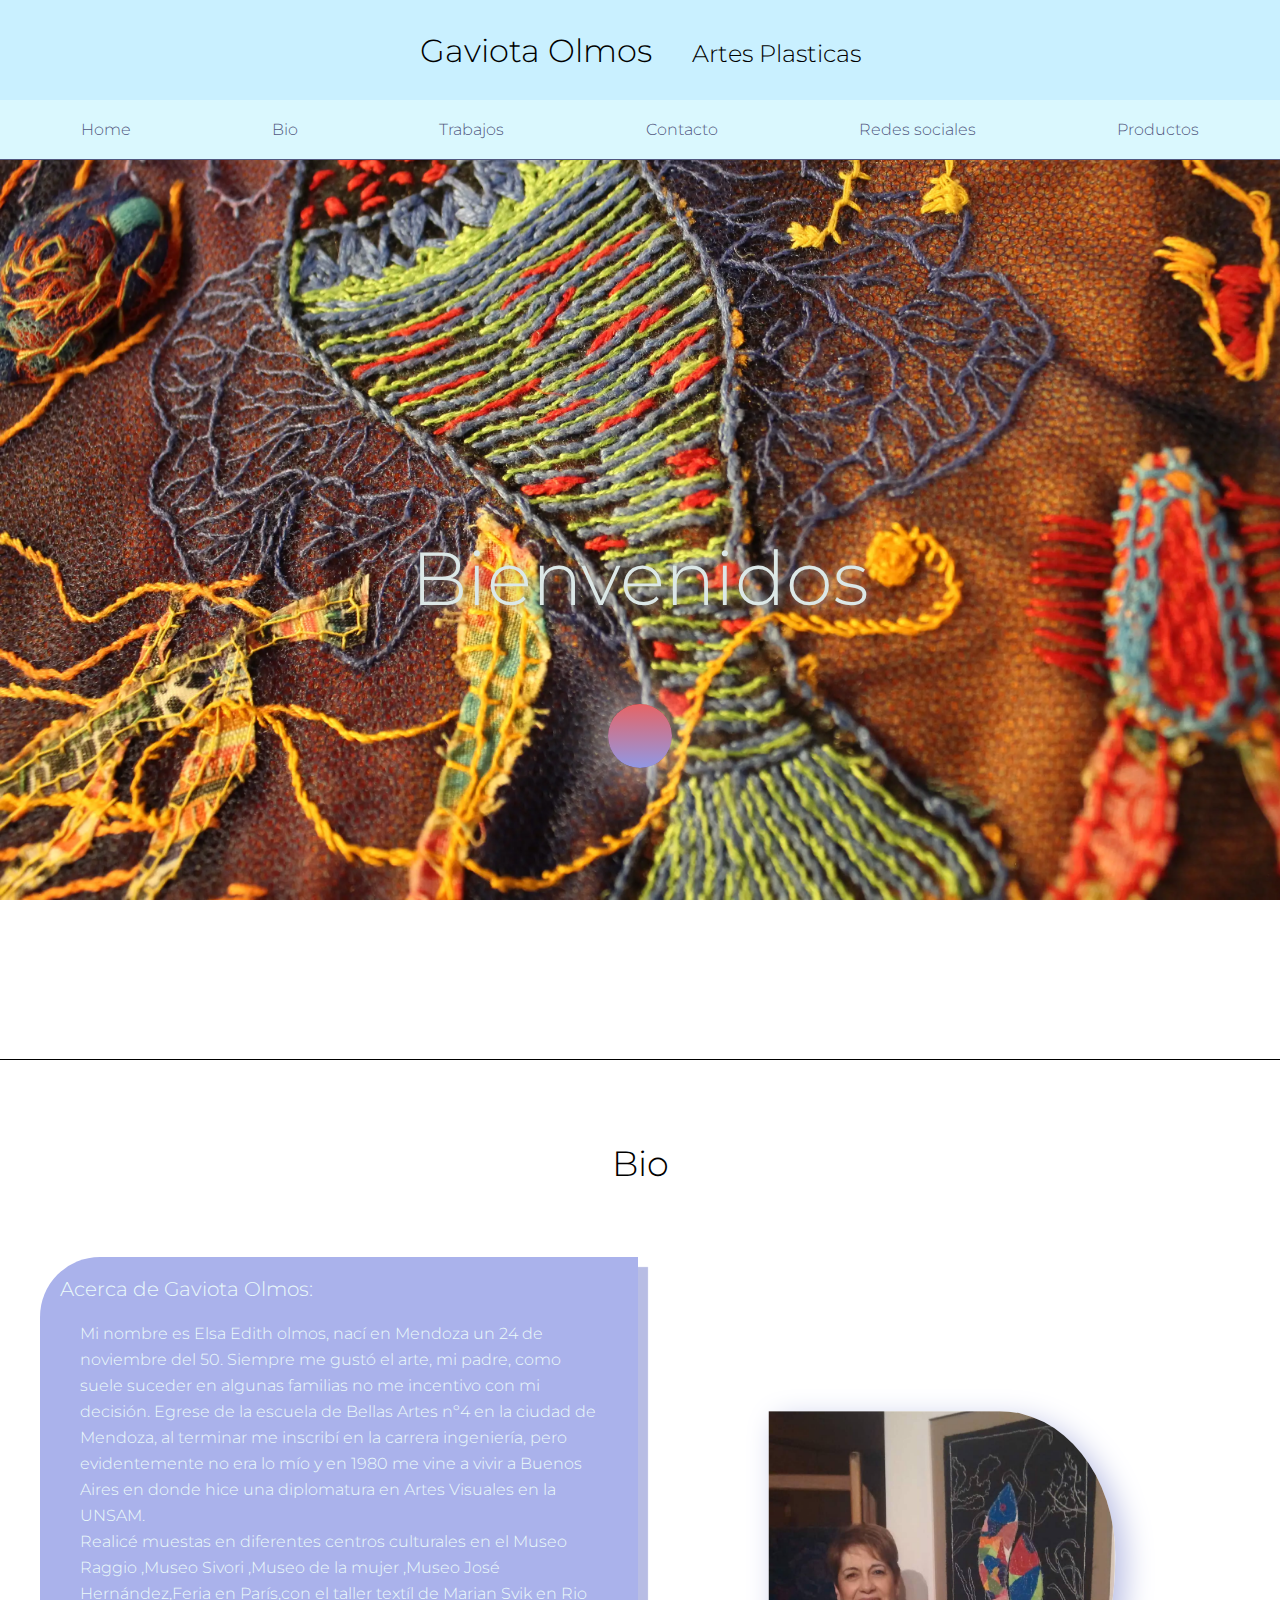
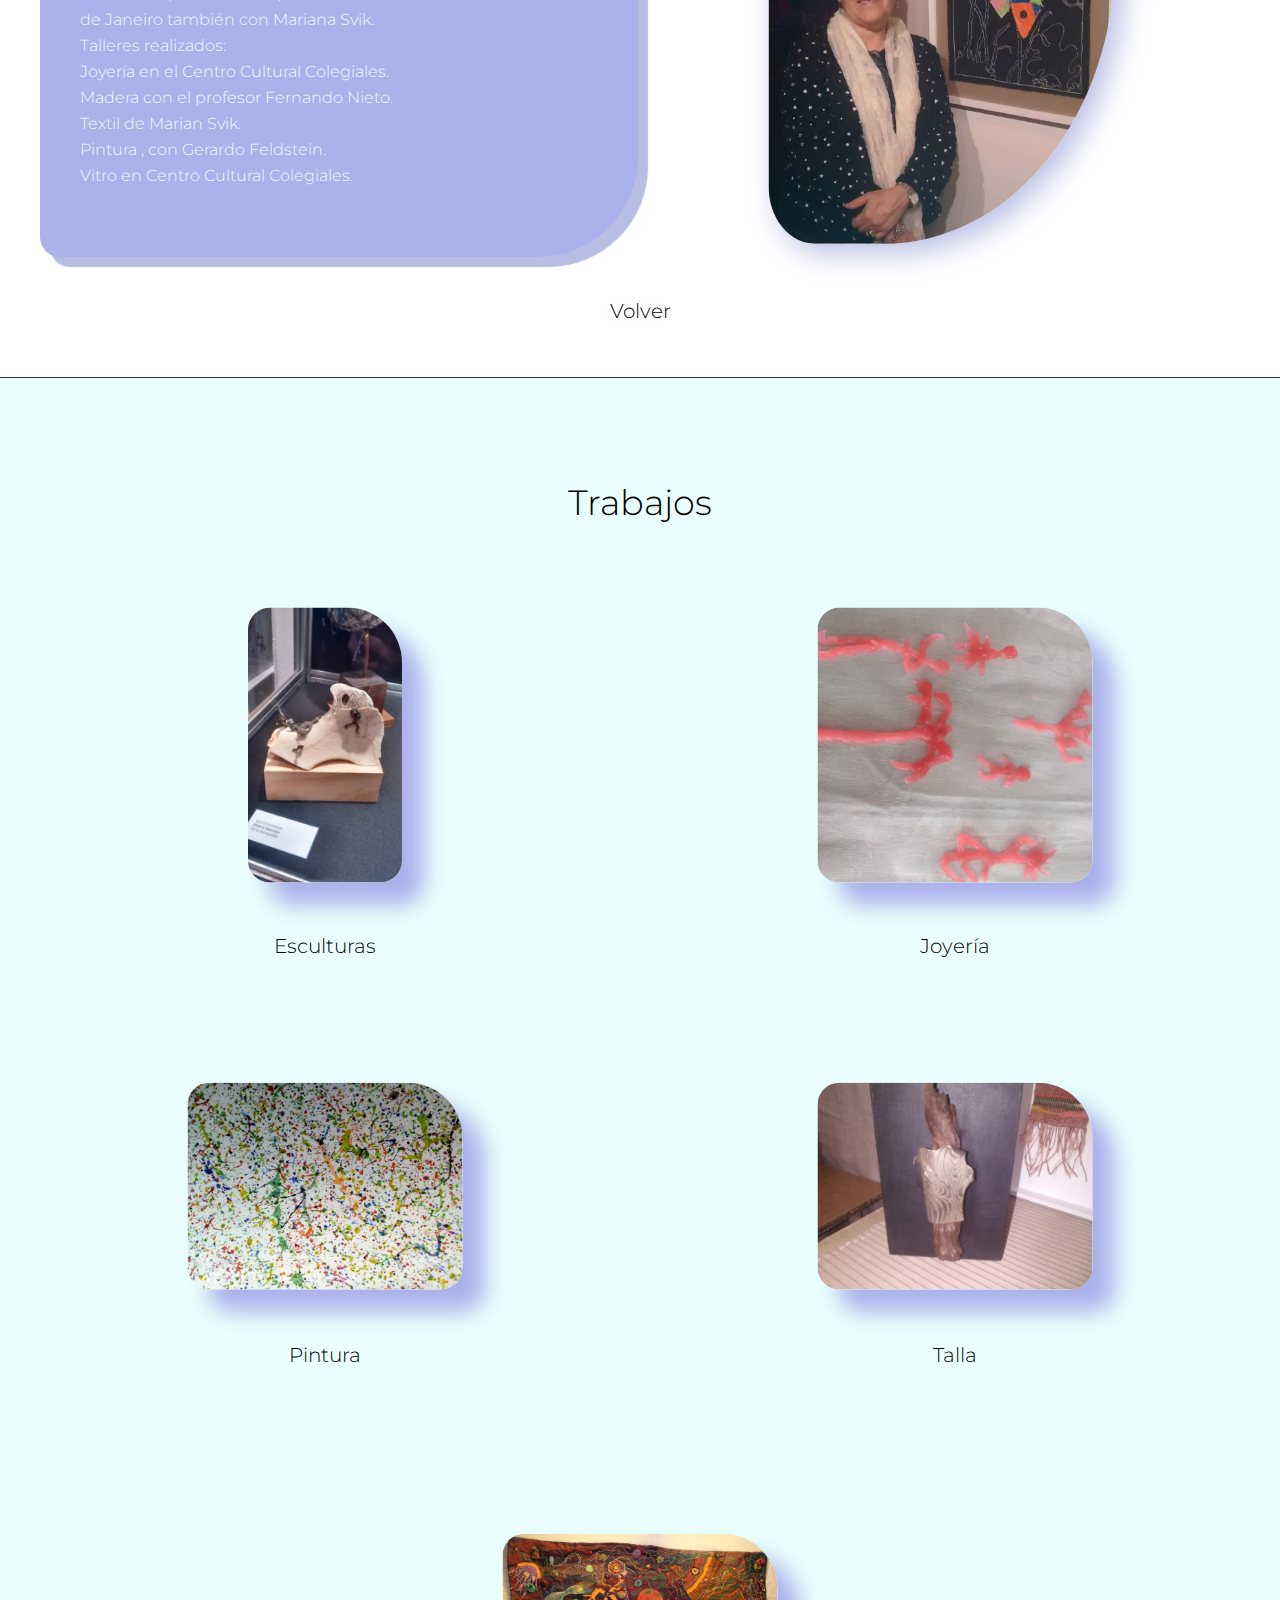
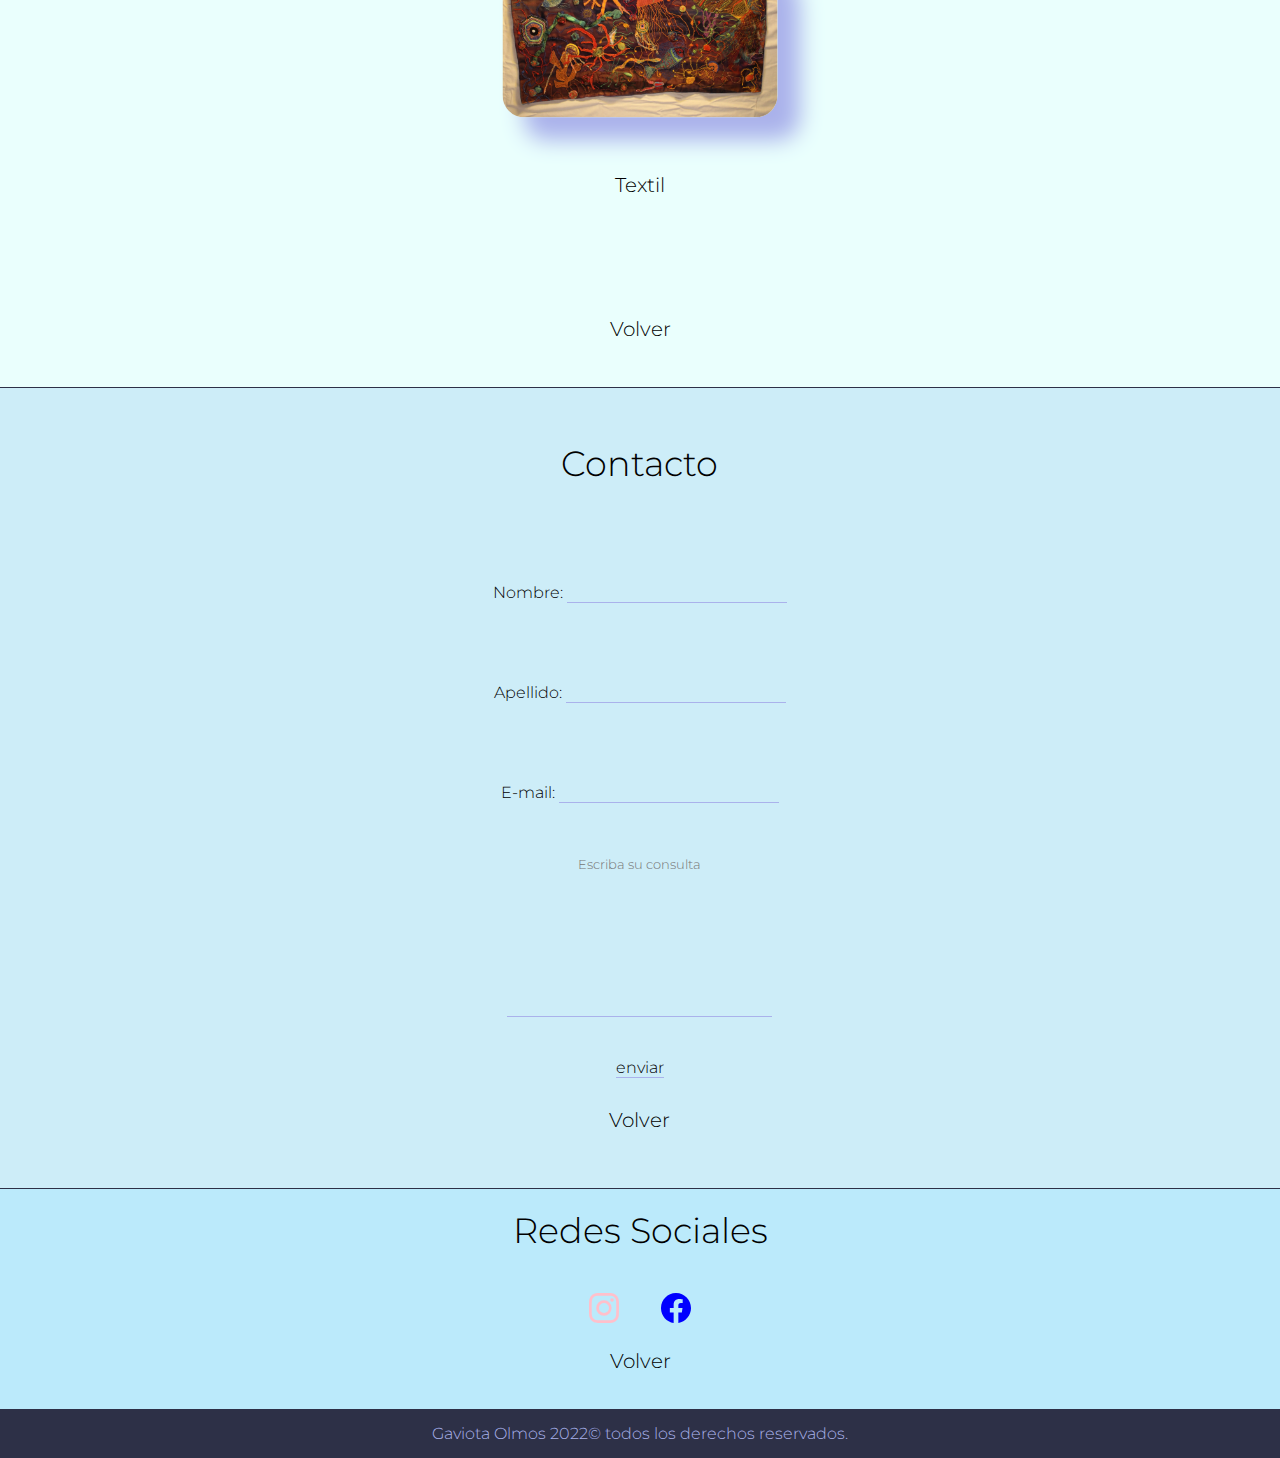
<file: index.html>
<!DOCTYPE html>
<html lang="es">

<head>
    <meta charset="UTF-8">
    <meta http-equiv="X-UA-Compatible" content="IE=edge">
    <meta name="viewport" content="width=device-width, initial-scale=1.0">
    <meta name="viewport" content="width=device-width, minimum-scale=1.0, maximum-scale=1.0"/>
    <link rel="stylesheet" href="/css/style.css">
    <link rel="shortcut icon" href="/src/assets/img/favicon/gaviota.png">

    <!-- Meta KW -->
    <meta name="keywords" content="artes plasticas ,arte textil ,pintura ,escultura ,talla en madera ,joyeria , artista plastico , canvas ,arte urbano ,galeria de arte, cuadros , dibujos, esculturas en miniatura ,arte">

    <!-- Meta tag -->
    <meta name="description" content="Gaviota Olmos es una artista plástica multidisciplinaria desarrollando su talento en distintas areas tanto como en la pintura ,escultura ,trabajos en madera ,obras textiles e esculturas intervenidas con hilos logrando así la fusión de ambas disciplinas.">
    
    <title>Gaviota Olmos - Artista Plástica</title>

    <!-- open graph -->
    <meta property="og:title" content="Gaviota Olmos - Artista plástica">
    <meta property="og:description" content="Gaviota Olmos artista plástica. Arte textil ,talla en madera ,Joyeria ,Pintura ,Escultura">
    <meta property="og:image" content="https://i.pinimg.com/564x/72/99/aa/7299aa7d0bc66f213188e90274088d5c.jpg">
</head>

<body>
    <header>
            <div class="titulo-container">
                <div class="h1-h2">
                    <h1 class="titulo">Gaviota Olmos</h1>
                    <h2 class="artista">Artes Plasticas</h2>
                </div>
                <div class="box-1"></div>
            </div>
            
        <div>

            <nav>
            <ul class="nav-li">
                <li><a href="#home">Home</a></li>
                <li><a href="#bio">Bio</a></li>
                <li><a href="#trabajos">Trabajos</a></li>
                <li><a href="#contacto">Contacto</a></li>
                <li><a href="#redes">Redes sociales</a></li>
                <li><a href="/src/view/productos.html">Productos</a></li>
            </ul>
        </nav>
        </div>
        
    </header>
    <section id="home" class="img-bg">
        <div class="bienvenidos">
            <h2 class="tracking-in-expand">Bienvenidos</h2>
            <div class="box-1"></div>
        </div>
        
    </section>
    <section id="bio" class="bio">

        
            <h2>Bio</h2>
        

    <div class="bio-grid">

        <div class="gridGaviota1">
            <h4>Acerca de Gaviota Olmos:</h4>
                <p> Mi nombre es Elsa Edith olmos, nací en Mendoza un 24 de noviembre del 50.
                Siempre me gustó el arte, mi padre, como suele suceder en algunas familias no me incentivo con mi decisión.
                Egrese de la escuela de Bellas Artes nº4 en la ciudad de Mendoza, al terminar me inscribí en la carrera ingeniería, pero evidentemente no era lo mío
                y en 1980 me vine a vivir a Buenos Aires en donde hice una diplomatura en Artes Visuales en la UNSAM.
                <br>Realicé muestas en diferentes centros culturales en el Museo Raggio ,Museo Sivori ,Museo de la mujer ,Museo José Hernández,Feria en París,con el taller textíl de Marian Svik en Rio de Janeiro también con Mariana Svik.<br>
                Talleres realizados: <br>
                Joyería en el Centro Cultural Colegiales. <br>
                Madera con el profesor Fernando Nieto. <br>
                Textil de Marian Svik. <br>
                Pintura , con Gerardo Feldstein. <br>
                Vitro en Centro Cultural Colegiales.
            </p>
        </div>

        <div class="gridBio-mobile">
            
                <p> Mi nombre es Elsa Edith olmos, nací en Mendoza un 24 de noviembre del 50.
                Egrese de la escuela de Bellas Artes nº4 en la ciudad de Mendoza, al terminar me inscribí en la carrera ingeniería, pero evidentemente no era lo mío
                y en 1980 me vine a vivir a Buenos Aires en donde hice una diplomatura en Artes Visuales en la UNSAM.
                <br>Realicé muestras en distintos centros culturales dentro de estos el Museo Raggio, Museo Sivori, Museo de la mujer, Museo José Hernández, Feria en París, con el taller textíl de Marian Svik en Rio de Janeiro también con Mariana Svik. <br>
                Talleres realizados: <br>
                Joyería en el Centro Cultural Colegiales. <br>
                Madera con el profesor Fernando Nieto. <br>
                Textil de Marian Svik. <br>
                Pintura, con Gerardo Feldstein. <br>
                Vitro en Centro Cultural Colegiales.
            </p>
        </div>

        <div class="gridGaviota2">
            <img src="./src/assets/img/gaviota/gaviota.png" alt="Foto de Gaviota">
        </div>
    </div>
    
        <div class="volver">
            <a href="../../index.html#home">Volver</a>
        </div>    
    </section>
    
    <section id="trabajos" class="trabajos">

    <h2>Trabajos</h2>

    <div class="trabajos-container">
        <div class="trabajosIndex gridTrabajo1">
            <img src="/src/assets/img/escultura/escultura-1.webp" alt="esculturas">
            <h3><a href="./src/view/escultura.html"> Esculturas</a></h3>
        </div>
        <div class="trabajosIndex gridTrabajo2">
            <img src="/src/assets/img/joyeria/joyeria-1.webp" alt="joyas">
            <h3><a href="./src/view/joyeria.html">Joyería</a></h3>
        </div>
        <div class="trabajosIndex gridTrabajo3">
            <img src="/src/assets/img/pintura/pintura-1.webp" alt="pinturas">
            <h3><a href="./src/view/pintura.html">Pintura</a></h3>
        </div>
        <div class="trabajosIndex gridTrabajo4">
            <img src="/src/assets/img/talla/talla-1.webp" alt="talla">
            <h3><a href="./src/view/talla.html">Talla</a></h3>
        </div>
        <div class="trabajosIndex gridTrabajo5index">
            <img src="/src/assets/img/textil/textil-1.webp" alt="textiles">
            <h3><a href="./src/view/textil.html">Textil</a></h3>
        </div>
        
    </div>

        <div>
            <a href="../../index.html#home" class="trabajos-volver">Volver</a>
        </div> 
    </section>
    <section id="contacto" class="contacto">
        

            <form action="post" >

                <div class="contact-form">

                    <h2>Contacto</h2>

                    <div class="form-field1">
                        <label for="nombre">Nombre:</label>
                        <input type="text" name="nombre" id="nombre">
                    </div>

                    <div class="form-field2">
                        <label for="apellido">Apellido:</label>
                        <input type="text" name="apellido" id="apellido">
                    </div>

                    <div class="form-field3 e-mail">
                        <label for="e-mail">E-mail: </label>
                        <input type="e-mail" name="input" id="input">
                    </div>

                    <div class="form-field4">
                        <textarea name="escriba su consulta" id="" cols="30" rows="10"
                        placeholder="Escriba su consulta"></textarea>
                    </div>

                    <div class="form-field5">
                        <input class="button" type="button" value="enviar">
                    </div>

                    <div class="form-field6 volver">
                        <a href="../../index.html#home">Volver</a>
                    </div>

                </div>    
            </form>


    </section>
    <section id="redes" class="redes">
        <h2>Redes Sociales</h2>
        <ul class="redes-container">
            <li>
                <a href="https://www.instagram.com/gaviota__olmos/" target="_blank">
                    <svg xmlns="http://www.w3.org/2000/svg" width="30" height="30" fill="pink" class="bi bi-instagram"
                        viewBox="0 0 16 16">
                    <path d="M8 0C5.829 0 5.556.01 4.703.048 3.85.088 3.269.222 2.76.42a3.917 3.917 0 0 0-1.417.923A3.927 3.927 0 0 0 .42 2.76C.222 3.268.087 3.85.048 4.7.01 5.555 0 5.827 0 8.001c0 2.172.01 2.444.048 3.297.04.852.174 1.433.372 1.942.205.526.478.972.923 1.417.444.445.89.719 1.416.923.51.198 1.09.333 1.942.372C5.555 15.99 5.827 16 8 16s2.444-.01 3.298-.048c.851-.04 1.434-.174 1.943-.372a3.916 3.916 0 0 0 1.416-.923c.445-.445.718-.891.923-1.417.197-.509.332-1.09.372-1.942C15.99 10.445 16 10.173 16 8s-.01-2.445-.048-3.299c-.04-.851-.175-1.433-.372-1.941a3.926 3.926 0 0 0-.923-1.417A3.911 3.911 0 0 0 13.24.42c-.51-.198-1.092-.333-1.943-.372C10.443.01 10.172 0 7.998 0h.003zm-.717 1.442h.718c2.136 0 2.389.007 3.232.046.78.035 1.204.166 1.486.275.373.145.64.319.92.599.28.28.453.546.598.92.11.281.24.705.275 1.485.039.843.047 1.096.047 3.231s-.008 2.389-.047 3.232c-.035.78-.166 1.203-.275 1.485a2.47 2.47 0 0 1-.599.919c-.28.28-.546.453-.92.598-.28.11-.704.24-1.485.276-.843.038-1.096.047-3.232.047s-2.39-.009-3.233-.047c-.78-.036-1.203-.166-1.485-.276a2.478 2.478 0 0 1-.92-.598 2.48 2.48 0 0 1-.6-.92c-.109-.281-.24-.705-.275-1.485-.038-.843-.046-1.096-.046-3.233 0-2.136.008-2.388.046-3.231.036-.78.166-1.204.276-1.486.145-.373.319-.64.599-.92.28-.28.546-.453.92-.598.282-.11.705-.24 1.485-.276.738-.034 1.024-.044 2.515-.045v.002zm4.988 1.328a.96.96 0 1 0 0 1.92.96.96 0 0 0 0-1.92zm-4.27 1.122a4.109 4.109 0 1 0 0 8.217 4.109 4.109 0 0 0 0-8.217zm0 1.441a2.667 2.667 0 1 1 0 5.334 2.667 2.667 0 0 1 0-5.334z" />
                    </svg>
                </a>
            </li>
            <li>
                <a href="https://www.facebook.com/gaviota.olmos.90" target="_blank">
                    <svg xmlns="http://www.w3.org/2000/svg" width="30" height="30" fill="blue" class="bi bi-facebook"
                        viewBox="0 0 16 16">
                    <path d="M16 8.049c0-4.446-3.582-8.05-8-8.05C3.58 0-.002 3.603-.002 8.05c0 4.017 2.926 7.347 6.75 7.951v-5.625h-2.03V8.05H6.75V6.275c0-2.017 1.195-3.131 3.022-3.131.876 0 1.791.157 1.791.157v1.98h-1.009c-.993 0-1.303.621-1.303 1.258v1.51h2.218l-.354 2.326H9.25V16c3.824-.604 6.75-3.934 6.75-7.951z" />
                    </svg>
                </a>
            </li>
        </ul>
        <div class="volver">
            <a href="../../index.html#home">Volver</a>
        </div>
    </section>
    </div>
    <footer class="footer">
        <p>Gaviota Olmos 2022© todos los derechos reservados.</p>
    </footer>
</body>

</html>
</file>
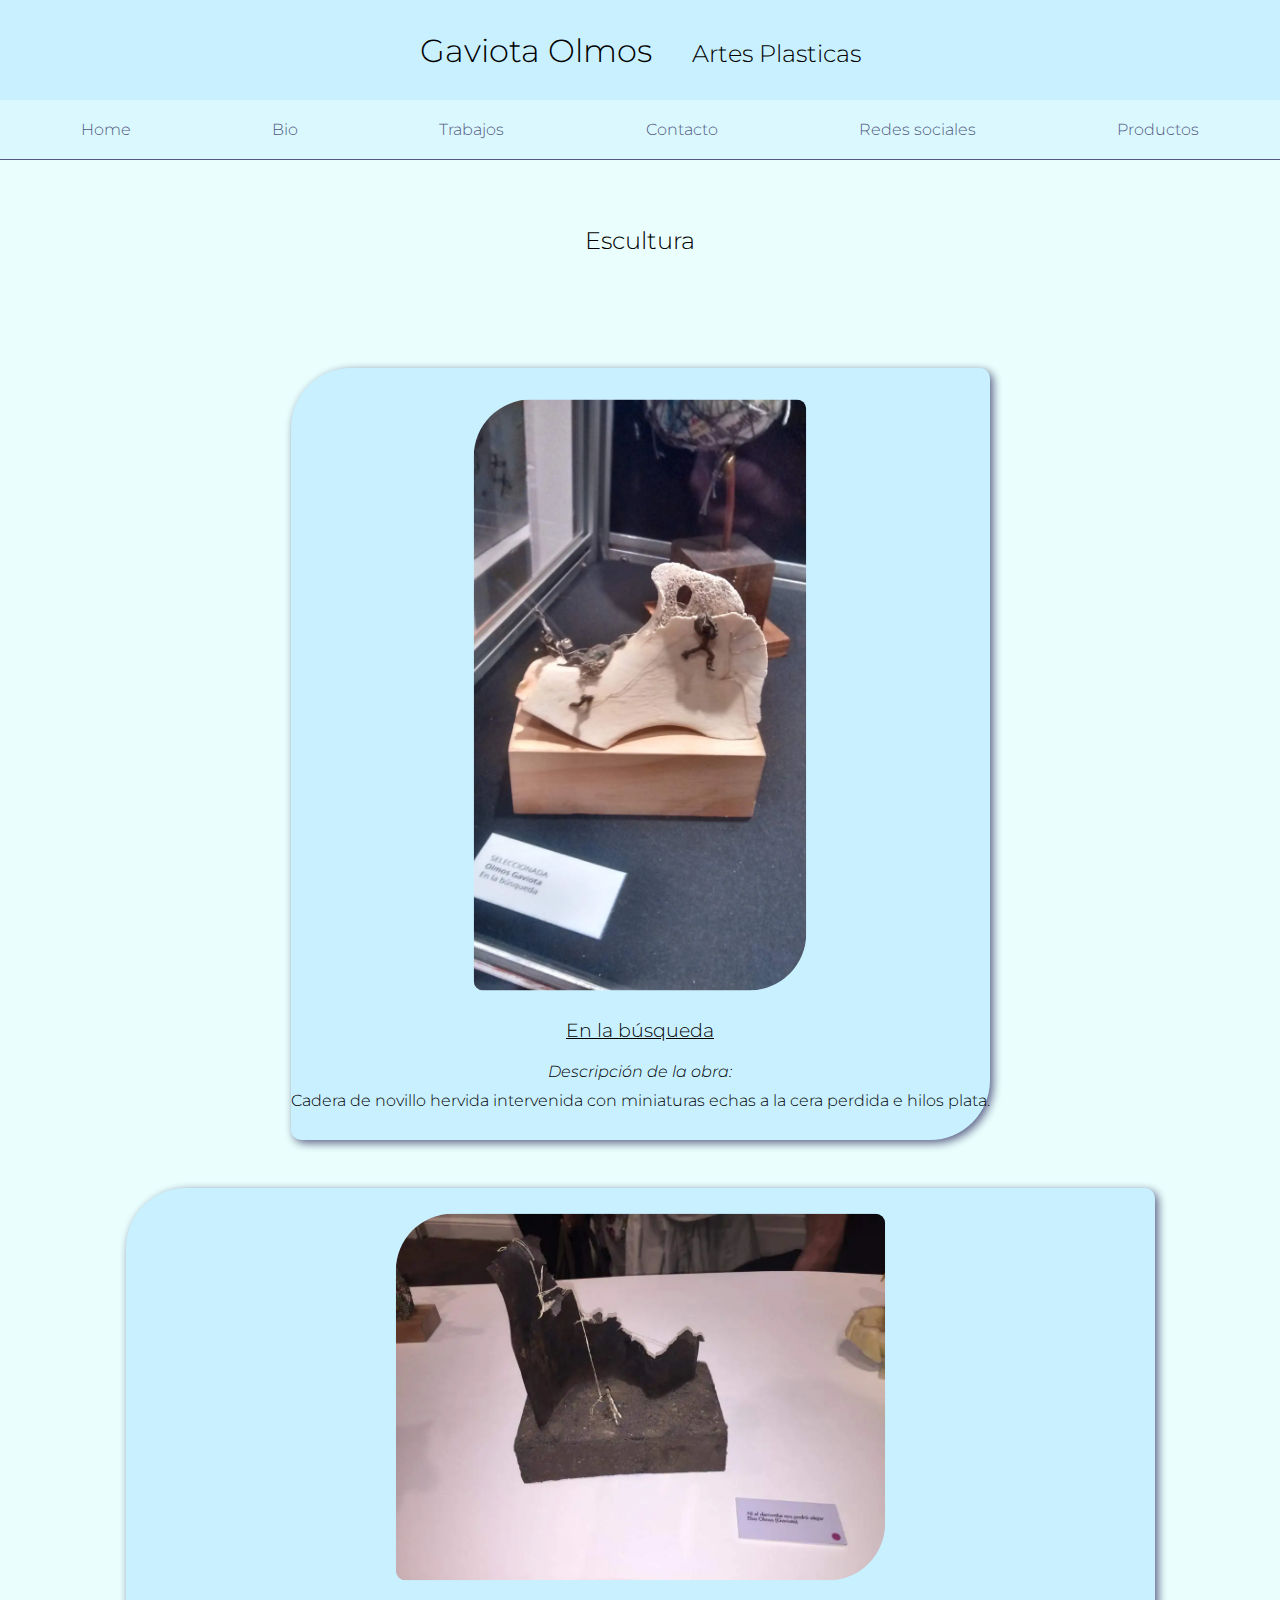
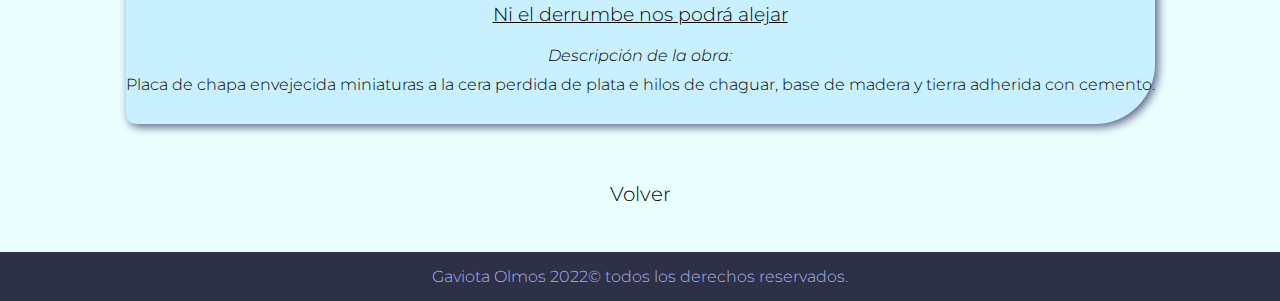
<file: src/view/escultura.html>
<!DOCTYPE html>
<html lang="es">
<head>
    <meta charset="UTF-8">
    <meta http-equiv="X-UA-Compatible" content="IE=edge">
    <meta name="viewport" content="width=device-width, initial-scale=1.0">
    <meta name="viewport" content="width=device-width, minimum-scale=1.0, maximum-scale=1.0"/>

    <!-- Meta KW -->
    <meta name="keywords" content="artes plasticas ,arte textil ,pintura ,escultura ,talla en madera ,joyeria , artista plastico , canvas ,arte urbano ,galeria de arte, cuadros , dibujos, esculturas en miniatura ,arte">

    <!-- Meta tag -->
    <meta name="description" content="En esta sección podemos visualizar los siguientes trabajos realizado a lo largo de los años ,en esta parte visualizamos las esculturas  de  Gaviota  Olmos  Artista  Plastica  ">
    <link rel="stylesheet" href="/css/style.css">
    <link rel="shortcut icon" href="/src/assets/img/favicon/gaviota.png">
    <title>Escultura</title>

    <!-- Op Graph -->
    <meta property="og:title" content="Gaviota Olmos - Artista plástica">
    <meta property="og:description" content="Gaviota Olmos artista plástica.  Trabajos    Escultura">
    <meta property="og:image" content="https://i.pinimg.com/564x/72/99/aa/7299aa7d0bc66f213188e90274088d5c.jpg">
</head>
<body>
    <header>
        
        <div class="titulo-container">
            <div class="h1-h2">
                <h1 class="titulo">Gaviota Olmos</h1>
                <h2 class="artista">Artes Plasticas</h2>
            </div>
        </div>

        <nav>
            <ul class="nav-li">
                <li><a href="../../index.html#home">Home</a></li>
                <li><a href="../../index.html#bio">Bio</a></li>
                <li><a href="../../index.html#trabajos">Trabajos</a></li>
                <li><a href="../../index.html#contacto">Contacto</a></li>
                <li><a href="../../index.html#redes">Redes sociales</a></li>
                <li><a href="/src/view/productos.html">Productos</a></li>
            </ul>
        </nav>
    </header>
    <section class="obras">
        <h2>Escultura</h2>
    <div class="trabajos-container__escultura">
        <div class="trabajosEscultura gridEscultura1">
            <img src="/src/assets/img/escultura/escultura-1.webp" alt="escultura trabajada con hueso e hilos de plata y intervenida con miniaturas de metal " width="50%">
            <h3> <ins>En la búsqueda</ins> </h3>
            <h4> <i>Descripción de la obra:</i> </h4>
            <p>Cadera de novillo hervida intervenida con miniaturas echas a la cera perdida e hilos plata.</p>
        </div>
        <div class="trabajosEscultura gridEscultura2">
            <img src="/src/assets/img/escultura/escultura-2.webp" alt="escultura trabajada con chapa hilos de plata y miniaturas de metal" width="50%">
            <h3> <ins>Ni el derrumbe nos podrá alejar</ins> </h3>
            <h4> <i>Descripción de la obra:</i> </h4> 
            <p>Placa de chapa envejecida miniaturas a la cera perdida de plata e hilos de chaguar, base de madera y tierra adherida con cemento.</p>
        </div>
    </div>

        <div class="volver">
            <a href="../../index.html#trabajos">Volver</a>
        </div>
        
    </section>
    <footer class="footer">
        <p>Gaviota Olmos 2022© todos los derechos reservados.</p>
    </footer>
</body>
</html>
</file>
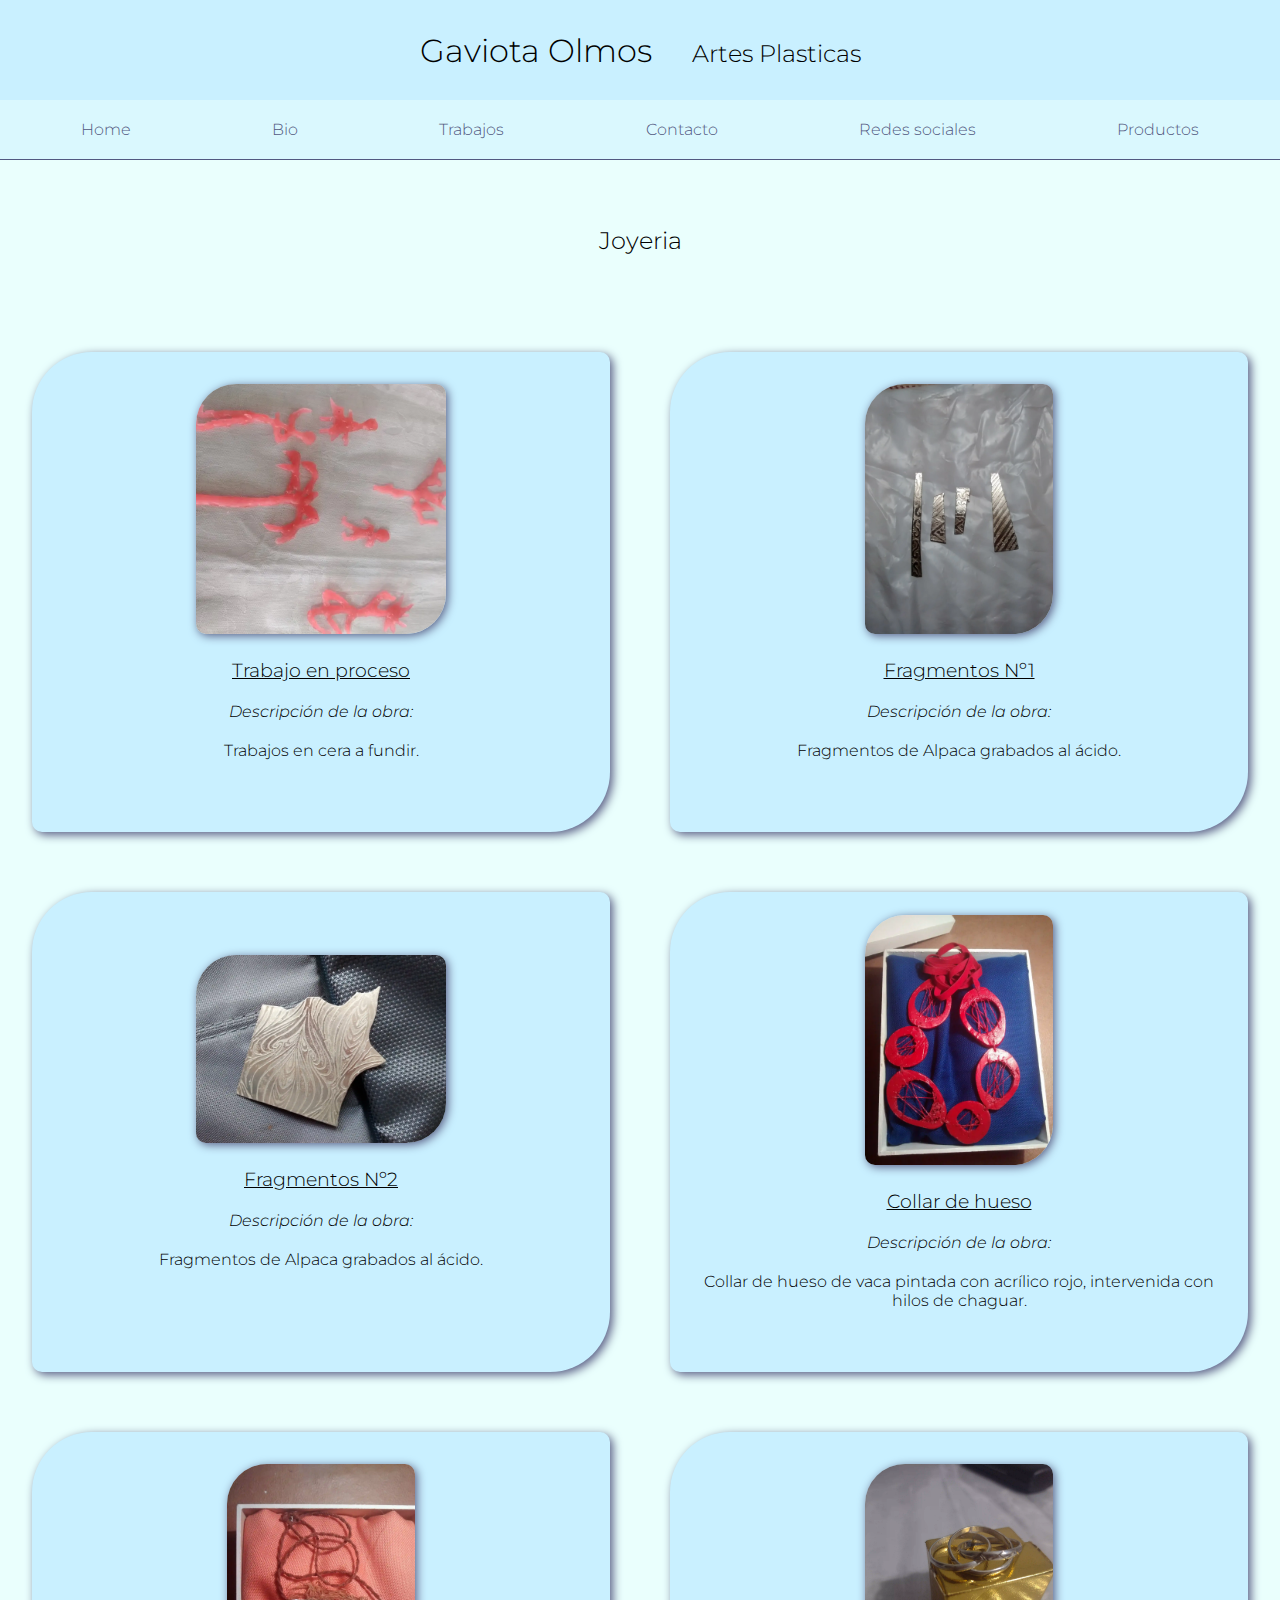
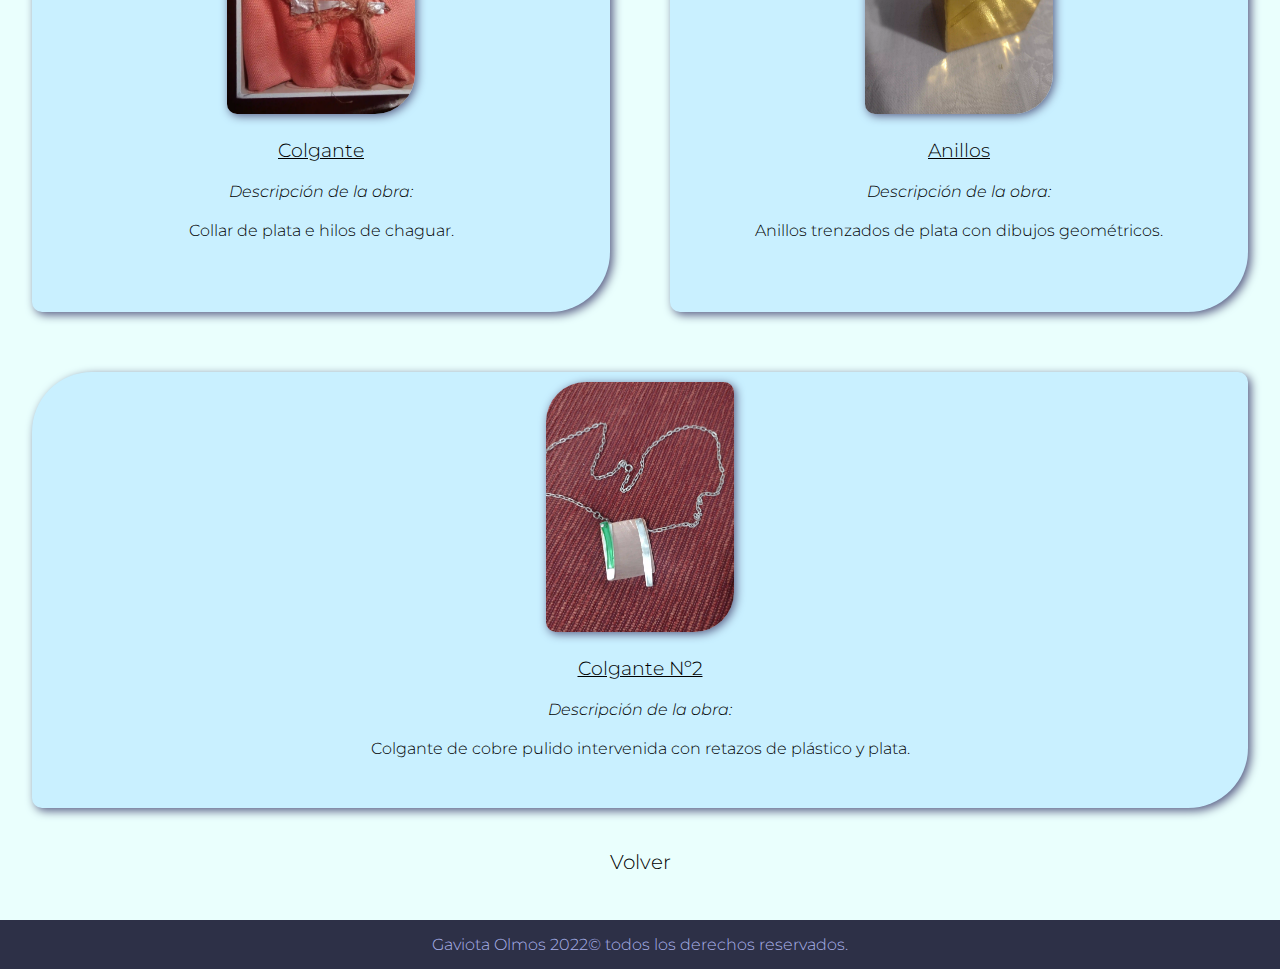
<file: src/view/joyeria.html>
<!DOCTYPE html>
<html lang="es">
<head>
    <meta charset="UTF-8">
    <meta http-equiv="X-UA-Compatible" content="IE=edge">
    <meta name="viewport" content="width=device-width, initial-scale=1.0">
    <meta name="viewport" content="width=device-width, minimum-scale=1.0, maximum-scale=1.0"/>

    <!-- Meta KW -->
    <meta name="keywords" content="Joyeria , manualidades , Arte contemporaneo ,Bijouterie, Artes Plasticas, Anillos , Pulseras , Collares ,Aretes ">
    
    <!-- Meta tag -->
    <meta name="description" content="En esta sección podemos visualizar los siguientes trabajos realizado a lo largo de los años ,en esta parte visualizamos los trabajos  de Joyería , Gaviota  Olmos  Artista  Plastica.  ">

    <link rel="stylesheet" href="/css/style.css">
    <link rel="shortcut icon" href="/src/assets/img/favicon/gaviota.png">
    <title>Joyería</title>

    <!-- Op Graph -->
    <meta property="og:title" content="Gaviota Olmos - Artista plástica">
    <meta property="og:description" content="Gaviota Olmos artista plástica.  Trabajos  Joyeria.">
    <meta property="og:image" content="https://i.pinimg.com/564x/72/99/aa/7299aa7d0bc66f213188e90274088d5c.jpg">
</head>
<body>
    <header>
        
        <div class="titulo-container">
            <div class="h1-h2">
                <h1 class="titulo">Gaviota Olmos</h1>
                <h2 class="artista">Artes Plasticas</h2>
            </div>
        </div>
        
        <nav>
            <ul class="nav-li">
                <li><a href="../../index.html#home">Home</a></li>
                <li><a href="../../index.html#bio">Bio</a></li>
                <li><a href="../../index.html#trabajos">Trabajos</a></li>
                <li><a href="../../index.html#contacto">Contacto</a></li>
                <li><a href="../../index.html#redes">Redes sociales</a></li>
                <li><a href="/src/view/productos.html">Productos</a></li>
            </ul>
        </nav>
    </header>
    <section class="obras">
        
            <h2>Joyeria</h2>
    
    
    <div class="trabajos-container__obra">
        <div class="trabajosObra gridObra1 ">
            <img src="/src/assets/img/joyeria/joyeria-1.webp" alt="Joya trabajada con plastico" >
            <div class="text-trabajos">
                <h3> <ins>Trabajo en proceso</ins> </h3>
                <h4> <i>Descripción de la obra:</i> </h4>
                <p>Trabajos en cera a fundir.</p>
            </div>
        </div>
            
        <div class="trabajosObra gridObra2">
            <img src="/src/assets/img/joyeria/joyeria-2.webp" alt="Joyas echas de alpaca" >
            <div class="text-trabajos">
                <h3> <ins>Fragmentos Nº1</ins> </h3>
                <h4> <i>Descripción de la obra:</i> </h4>
                <p>Fragmentos de Alpaca grabados al ácido.</p>
            </div>
        </div>
        <div class="trabajosObra gridObra3">
            <img src="/src/assets/img/joyeria/joyeria-3.webp" alt="Joyas echas con alpaca" >
            <div class="text-trabajos">
                <h3> <ins>Fragmentos Nº2</ins> </h3>
                <h4> <i>Descripción de la obra:</i> </h4>
                <p>Fragmentos de Alpaca grabados al ácido.</p>
            </div>
            
        </div>
        <div class="trabajosObra gridObra4">
            <img src="/src/assets/img/joyeria/joyeria-4.webp" alt="Collar echo con huesos y hilos pintado con acrilico rojo" >
            <div class="text-trabajos">
                <h3> <ins>Collar de hueso</ins> </h3>
                <h4> <i>Descripción de la obra:</i> </h4>
                <p>Collar de hueso de vaca pintada con acrílico rojo, intervenida con hilos de chaguar.</p>
            </div>
            
        </div>
            
        <div class="trabajosObra gridObra5">
            <img src="/src/assets/img/joyeria/joyeria-5.webp" alt="Collar echo con plata e hilos" >
            <div class="text-trabajos">
                <h3> <ins>Colgante</ins> </h3>
                <h4> <i>Descripción de la obra:</i> </h4>
                <p>Collar de plata e hilos de chaguar.</p>
            </div>
        </div>
            
        <div class="trabajosObra gridObra6">
            <img src="/src/assets/img/joyeria/joyeria-6.webp" alt="Anillos de plata" >
            <div class="text-trabajos">
                <h3> <ins>Anillos</ins> </h3>
                <h4> <i>Descripción de la obra:</i> </h4>
                <p>Anillos trenzados de plata con dibujos geométricos.</p>
            </div>
        </div>
            
        <div class="trabajosObra gridObra7joyeria">
            <img src="/src/assets/img/joyeria/joyeria-7.webp" alt="Collar de cobre pulido  y plata intervenido con pedazos de plastico" >
            <div class="text-trabajos">
                <h3> <ins>Colgante Nº2</ins> </h3>
                <h4> <i>Descripción de la obra:</i> </h4>
                <p>Colgante de cobre pulido intervenida con retazos de plástico y plata.</p>
            </div>
        </div>
        
    </div>

        <div class="volver">
            <a href="../../index.html#trabajos">Volver</a>
        </div>
    </section>
    
    <footer class="footer">
        <p>Gaviota Olmos 2022© todos los derechos reservados.</p>
    </footer>
</body>
</html>
</file>
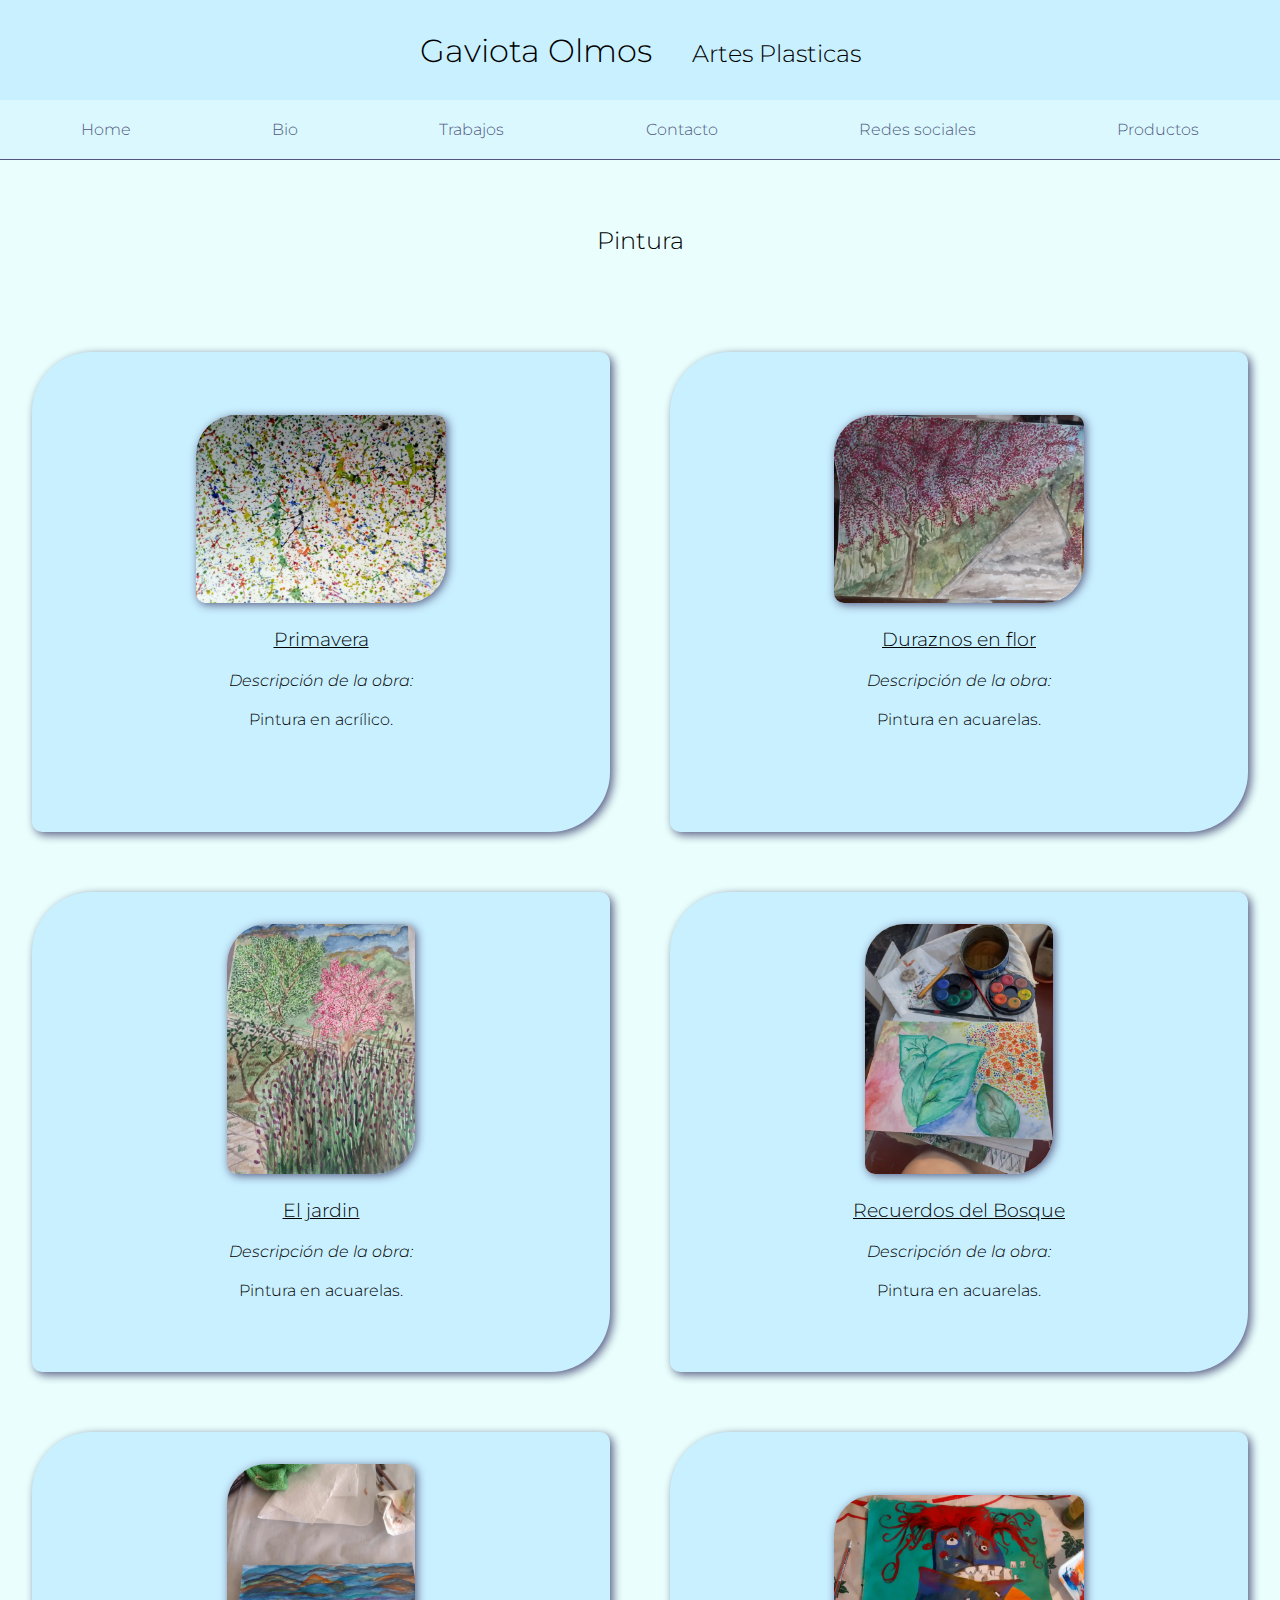
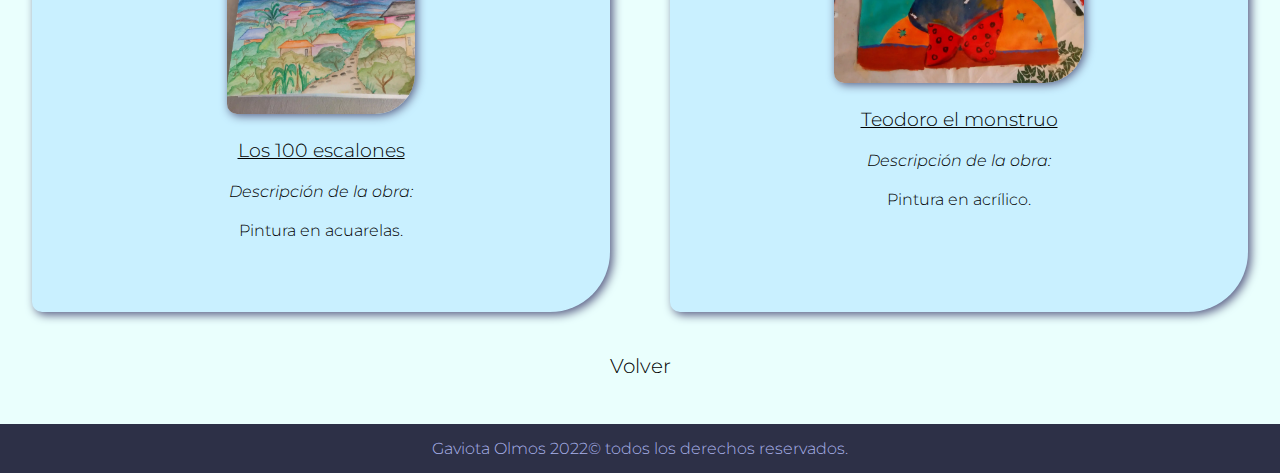
<file: src/view/pintura.html>
<!DOCTYPE html>
<html lang="es">

<head>
    <meta charset="UTF-8">
    <meta http-equiv="X-UA-Compatible" content="IE=edge">
    <meta name="viewport" content="width=device-width, initial-scale=1.0">
    <meta name="viewport" content="width=device-width, minimum-scale=1.0, maximum-scale=1.0" />

    <!-- Meta Kw -->
    <meta name="keywords" content="Pintura , Lienzos , Pintura en acuarela , Pintura en Acrilico , Dibujos , Retratos , Paisajismo , Arte , Arte moderno , Arte contemporaneo, Arte abstracto ">

    <!-- Meta tag -->
    <meta name="description" content="En esta sección podemos visualizar los siguientes trabajos realizado a lo largo de los años ,en esta parte visualizamos los trabajos  de Pintura , Gaviota  Olmos  Artista  Plastica.  ">
    
    <link rel="stylesheet" href="/css/style.css">
    <link rel="shortcut icon" href="/src/assets/img/favicon/gaviota.png">
    <title>Pintura</title>

    <!-- Op Graph -->
    <meta property="og:title" content="Gaviota Olmos - Artista plástica">
    <meta property="og:description" content="Gaviota Olmos artista plástica.  Trabajos   Pintura">
    <meta property="og:image" content="https://i.pinimg.com/564x/72/99/aa/7299aa7d0bc66f213188e90274088d5c.jpg">
</head>

<body>
    <header>
        
        <div class="titulo-container">
            <div class="h1-h2">
                <h1 class="titulo">Gaviota Olmos</h1>
                <h2 class="artista">Artes Plasticas</h2>
            </div>
        </div>

        <nav>
            <ul class="nav-li">
                <li><a href="../../index.html#home">Home</a></li>
                <li><a href="../../index.html#bio">Bio</a></li>
                <li><a href="../../index.html#trabajos">Trabajos</a></li>
                <li><a href="../../index.html#contacto">Contacto</a></li>
                <li><a href="../../index.html#redes">Redes sociales</a></li>
                <li><a href="/src/view/productos.html">Productos</a></li>
            </ul>
        </nav>
    </header>
    <section class="obras">
        <h2>Pintura</h2>

        <div class="trabajos-container__obra">
            <div class="trabajosObra gridObra1">
                <img src="/src/assets/img/pintura/pintura-1.webp" alt="pinturas con acuarelas"  >
                <h3> <ins>Primavera</ins> </h3>
                <h4> <i>Descripción de la obra:</i> </h4>
                <p>Pintura en acrílico.</p>
            </div>

            <div class="trabajosObra gridObra2">
                <img src="/src/assets/img/pintura/pintura-2.webp" alt="pintura con acuarelas" >
                <h3> <ins>Duraznos en flor</ins> </h3>
                <h4> <i>Descripción de la obra:</i> </h4>
                <p>Pintura en acuarelas.</p>
            </div>

            <div class="trabajosObra gridObra3">
                <img src="/src/assets/img/pintura/pintura-3.webp" alt="pintura con acuarelas" >
                <h3> <ins>El jardin</ins> </h3>
                <h4> <i>Descripción de la obra:</i> </h4>
                <p>Pintura en acuarelas.</p>
            </div>

            <div class="trabajosObra gridObra4">
                <img src="/src/assets/img/pintura/pintura-4.webp" alt="pintura con acuarelas" >
                <h3> <ins>Recuerdos del Bosque</ins> </h3>
                <h4> <i>Descripción de la obra:</i> </h4>
                <p>Pintura en acuarelas.</p>
            </div>

            <div class="trabajosObra gridObra5">
                <img src="/src/assets/img/pintura/pintura-5.webp" alt="pintura con acuarelas">
                <h3> <ins>Los 100 escalones</ins> </h3>
                <h4> <i>Descripción de la obra:</i> </h4>
                <p>Pintura en acuarelas.</p>
            </div>

            <div class="trabajosObra gridObra6">
                <img src="/src/assets/img/pintura/pintura-6.webp" alt="pintura con acuarelas">
                <h3> <ins>Teodoro el monstruo</ins> </h3>
                <h4> <i>Descripción de la obra:</i> </h4>
                <p>Pintura en acrílico.</p>
            </div>
        </div>

            <div class="volver">
                <a href="../../index.html#trabajos">Volver</a>
            </div>
    </section>

    <footer class="footer">
        <p>Gaviota Olmos 2022© todos los derechos reservados.</p>
    </footer>
</body>

</html>
</file>
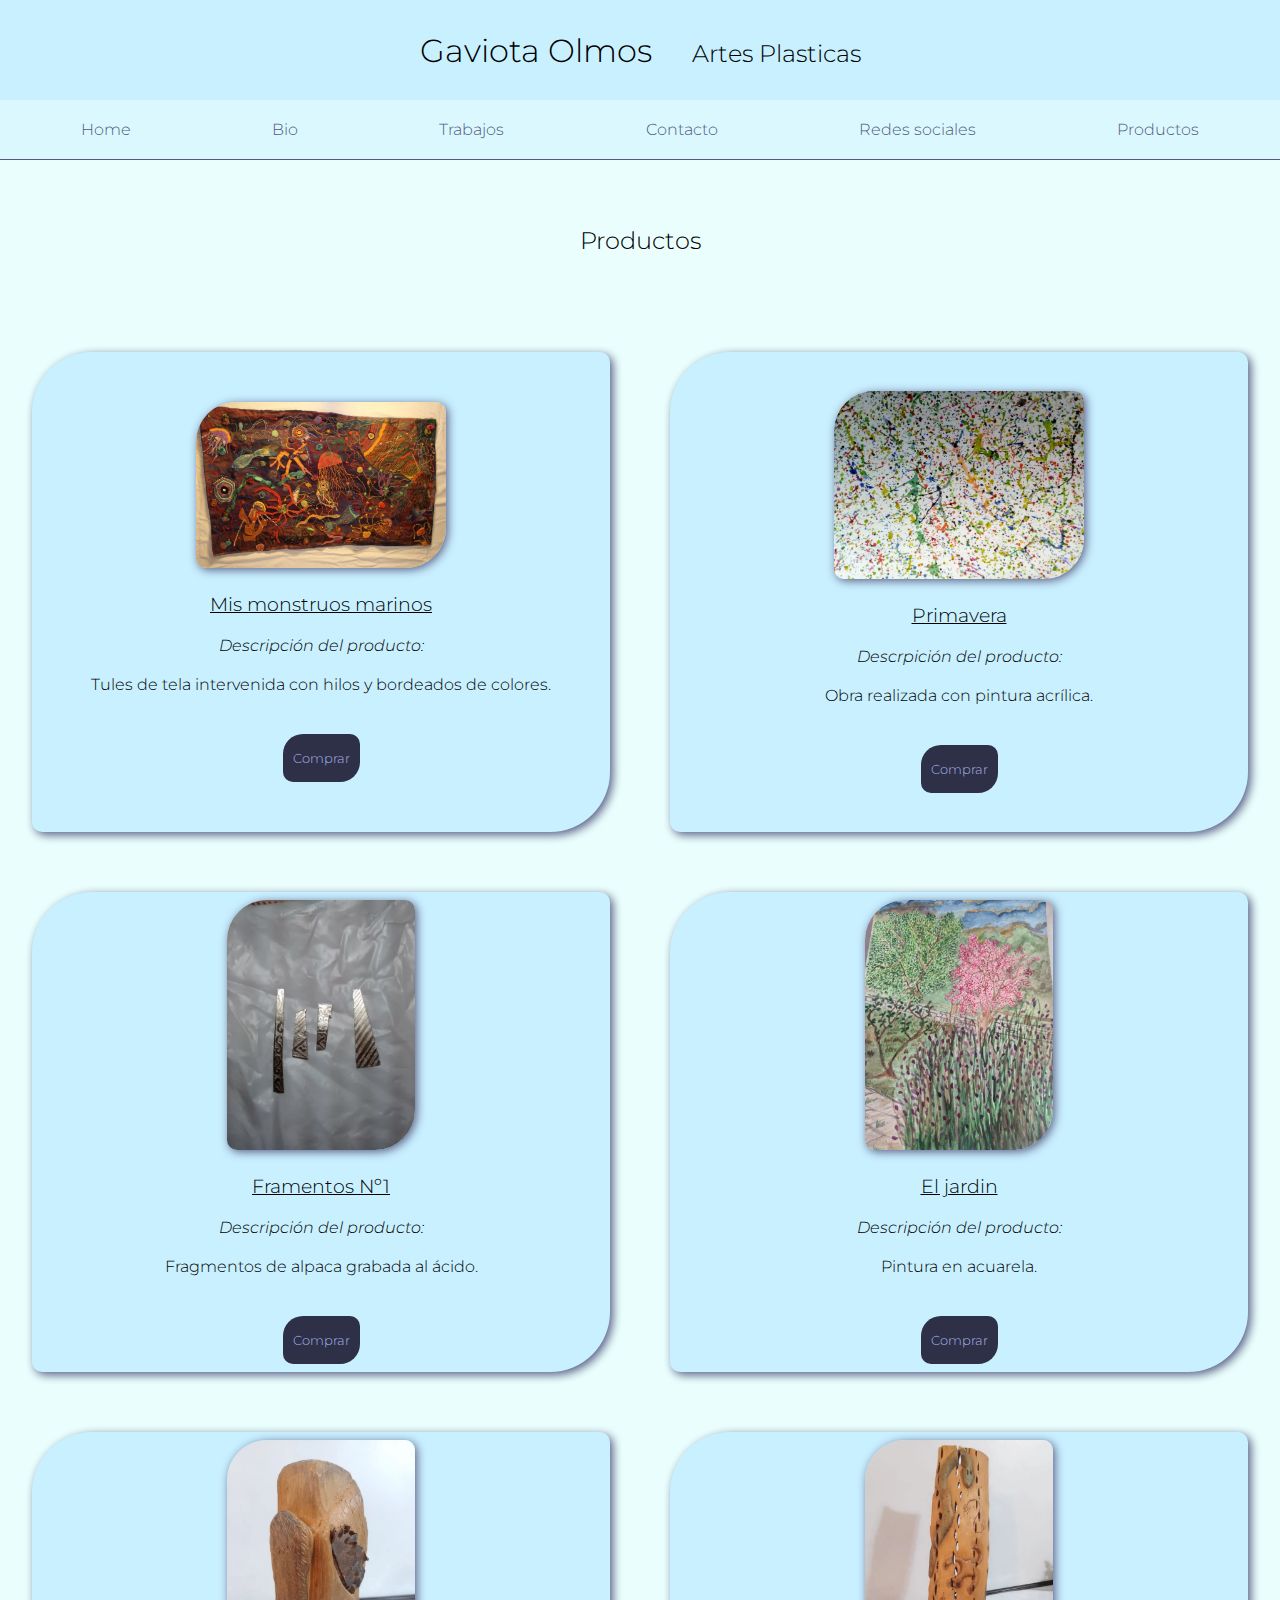
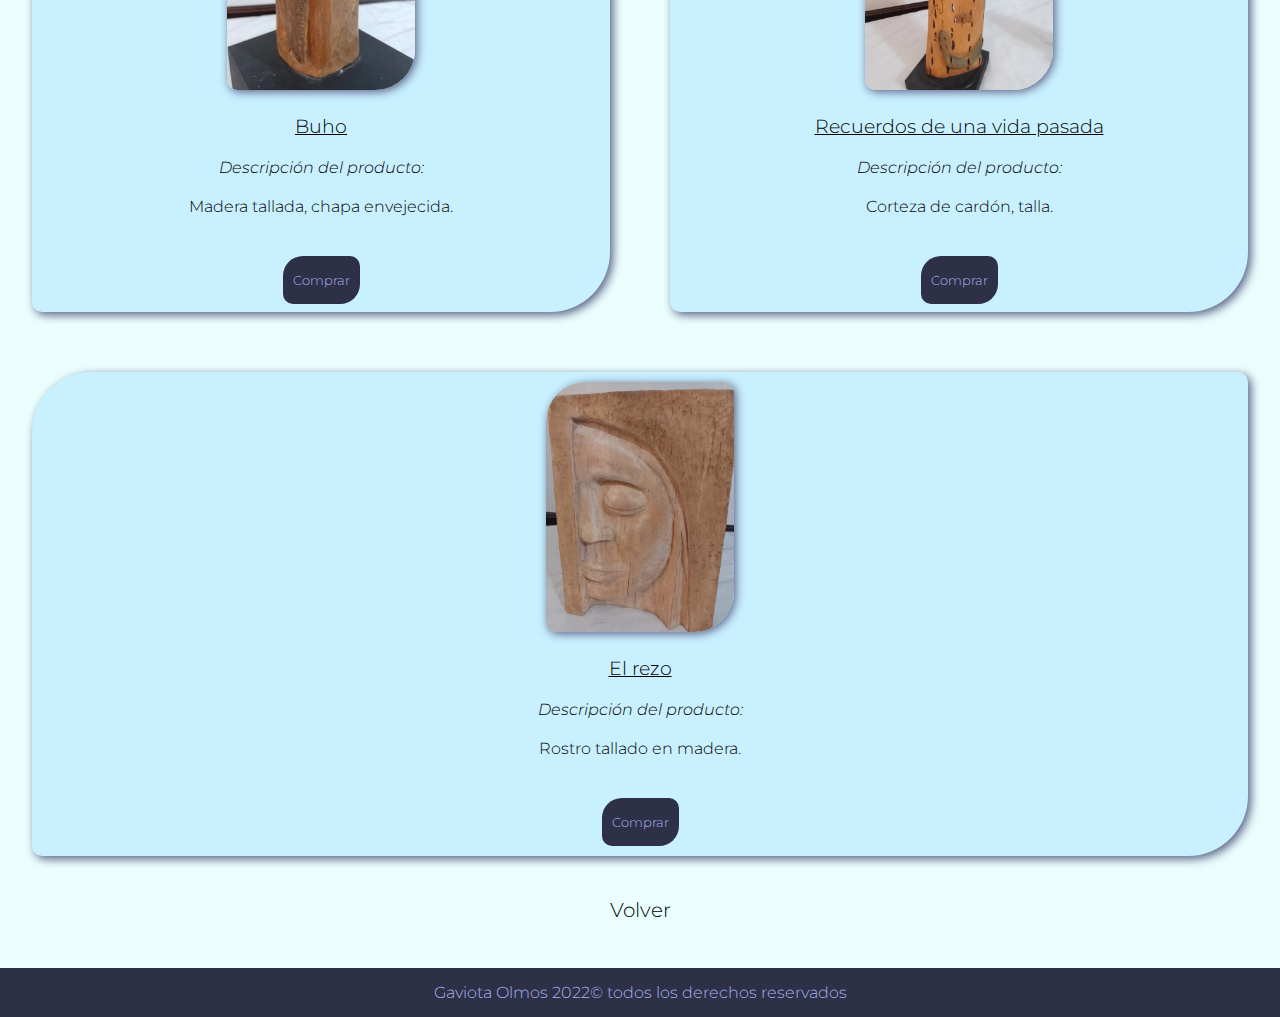
<file: src/view/productos.html>
<!DOCTYPE html>
<html lang="es">
<head>
    <meta charset="UTF-8">
    <meta http-equiv="X-UA-Compatible" content="IE=edge">
    <meta name="viewport" content="width=device-width, initial-scale=1.0">
    <meta name="viewport" content="width=device-width, minimum-scale=1.0, maximum-scale=1.0"/>

    <!-- Meta Kw -->
    <meta name="keywords" content="Productos , Pintura ,Talla en madera ,Dibujos ,Esculuturas ,Arte textil , Joyeria , Arte contemporaneo , Arte Moderno">

    <!-- Meta tag -->
    <meta name="description" content="En esta sección podemos visualizar los siguientes productos realizados  ,en esta parte visualizamos los productos  tanto como  Joyería  ,Talla en madera , Pintura , Escultura  , Gaviota  Olmos  Artista  Plastica."> 
    <link rel="stylesheet" href="/css/style.css">
    <link rel="shortcut icon" href="/src/assets/img/favicon/gaviota.png">
    <title>Productos</title>

    <!-- Op Graph -->
    <meta property="og:title" content="Gaviota Olmos - Artista plástica">
    <meta property="og:description" content="Gaviota Olmos artista plástica.  Productos  Artes  Plásticas , Arte textil  ,  Joyeria  ,  Pintura  ,  Escultura  ">
    <meta property="og:image" content="https://i.pinimg.com/564x/72/99/aa/7299aa7d0bc66f213188e90274088d5c.jpg">
</head>
<body>
    <header>
        
        <div class="titulo-container">
            <div class="h1-h2">
                <h1 class="titulo">Gaviota Olmos</h1>
                <h2 class="artista">Artes Plasticas</h2>
            </div>
        </div>

        <nav>
            <ul class="nav-li">
                <li><a href="../../index.html#home">Home</a></li>
                <li><a href="../../index.html#bio">Bio</a></li>
                <li><a href="../../index.html#trabajos">Trabajos</a></li>
                <li><a href="../../index.html#contacto">Contacto</a></li>
                <li><a href="../../index.html#redes">Redes sociales</a></li>
                <li><a href="/src/view/productos.html">Productos</a></li>
            </ul>
        </nav>
    </header>
    <section class="obras">

            <h2>Productos</h2>

        <div class="trabajos-container__obra">
            <div class="trabajosObra gridObra1 productos">
                <img src="/src/assets/img/productos/producto-1.webp" alt="Lienzo de tela intervenida con hilos y retazos de tela e hilos">
                <h3> <ins>Mis monstruos marinos</ins> </h3>
                <h4> <i>Descripción del producto:</i> </h4>
                <p>Tules de tela intervenida con hilos y bordeados de colores.</p>
                <div class="boton">
                    <input type="button" value="Comprar">
                </div>
            </div>
                
            <div class="trabajosObra gridObra2 productos">
                <img src="/src/assets/img/productos/producto-2.webp" alt="Dibujo abstracto echo con tempera">
                <h3> <ins>Primavera</ins> </h3>
                <h4> <i>Descrpición del producto:</i> </h4>
                <p>Obra realizada con pintura acrílica.</p>
                <div class="boton">
                    <input type="button" value="Comprar">
                </div>
            </div>
            
            <div class="trabajosObra gridObra3 productos">
                <img src="/src/assets/img/productos/producto-3.webp" alt="Fragmentos de plata y grabado">
                <h3> <ins>Framentos Nº1</ins> </h3>
                <h4> <i>Descripción del producto:</i> </h4>
                <p>Fragmentos de alpaca grabada al ácido.</p>
                <div class="boton">
                    <input type="button" value="Comprar">
                </div>
            </div>
            
            <div class="trabajosObra gridObra4 productos">
                <img src="/src/assets/img/productos/producto-5.webp" alt="Pintura echa con acuarela de un parque">
                <h3> <ins>El jardin</ins> </h3>
                <h4> <i>Descripción del producto:</i> </h4>
                <p>Pintura en acuarela.</p>
                <div class="boton">
                    <input type="button" value="Comprar">
                </div>
            </div>
            
            <div class="trabajosObra gridObra5 productos">
                <img src="/src/assets/img/productos/producto-6.webp" alt="Buho de madera con un pedazo de plata incrustado">
                <h3> <ins>Buho</ins> </h3>
                <h4> <i>Descripción del producto:</i> </h4>
                <p>Madera tallada, chapa envejecida.</p>
                <div class="boton">
                    <input type="button" value="Comprar">
                </div>
            </div>
            
            <div class="trabajosObra gridObra6 productos">
                <img src="/src/assets/img/productos/producto-7.webp" alt="talla en madera realizada sobre un cedrón">
                <h3> <ins>Recuerdos de una vida pasada</ins> </h3>
                <h4> <i>Descripción del producto:</i> </h4>
                <p>Corteza de cardón, talla.</p>
                <div class="boton">
                    <input type="button" value="Comprar">
                </div>
            </div>
            
            <div class="trabajosObra gridObra7joyeria productos">
                <img src="/src/assets/img/productos/producto-8.webp" alt="Talla en madera ,rostro echo sobre madera">
                <h3> <ins>El rezo</ins> </h3>
                <h4> <i>Descripción del producto:</i> </h4>
                <p>Rostro tallado en madera.</p>
                <div class="boton">
                    <input type="button" value="Comprar">
                </div>
            </div>
        </div>

            <div class="volver">
                <a href="../../index.html#home">Volver</a>
            </div>
    </section>
    <footer class="footer">
        <p>Gaviota Olmos 2022© todos los derechos reservados</p>
    </footer>
</body>
</html>
</file>
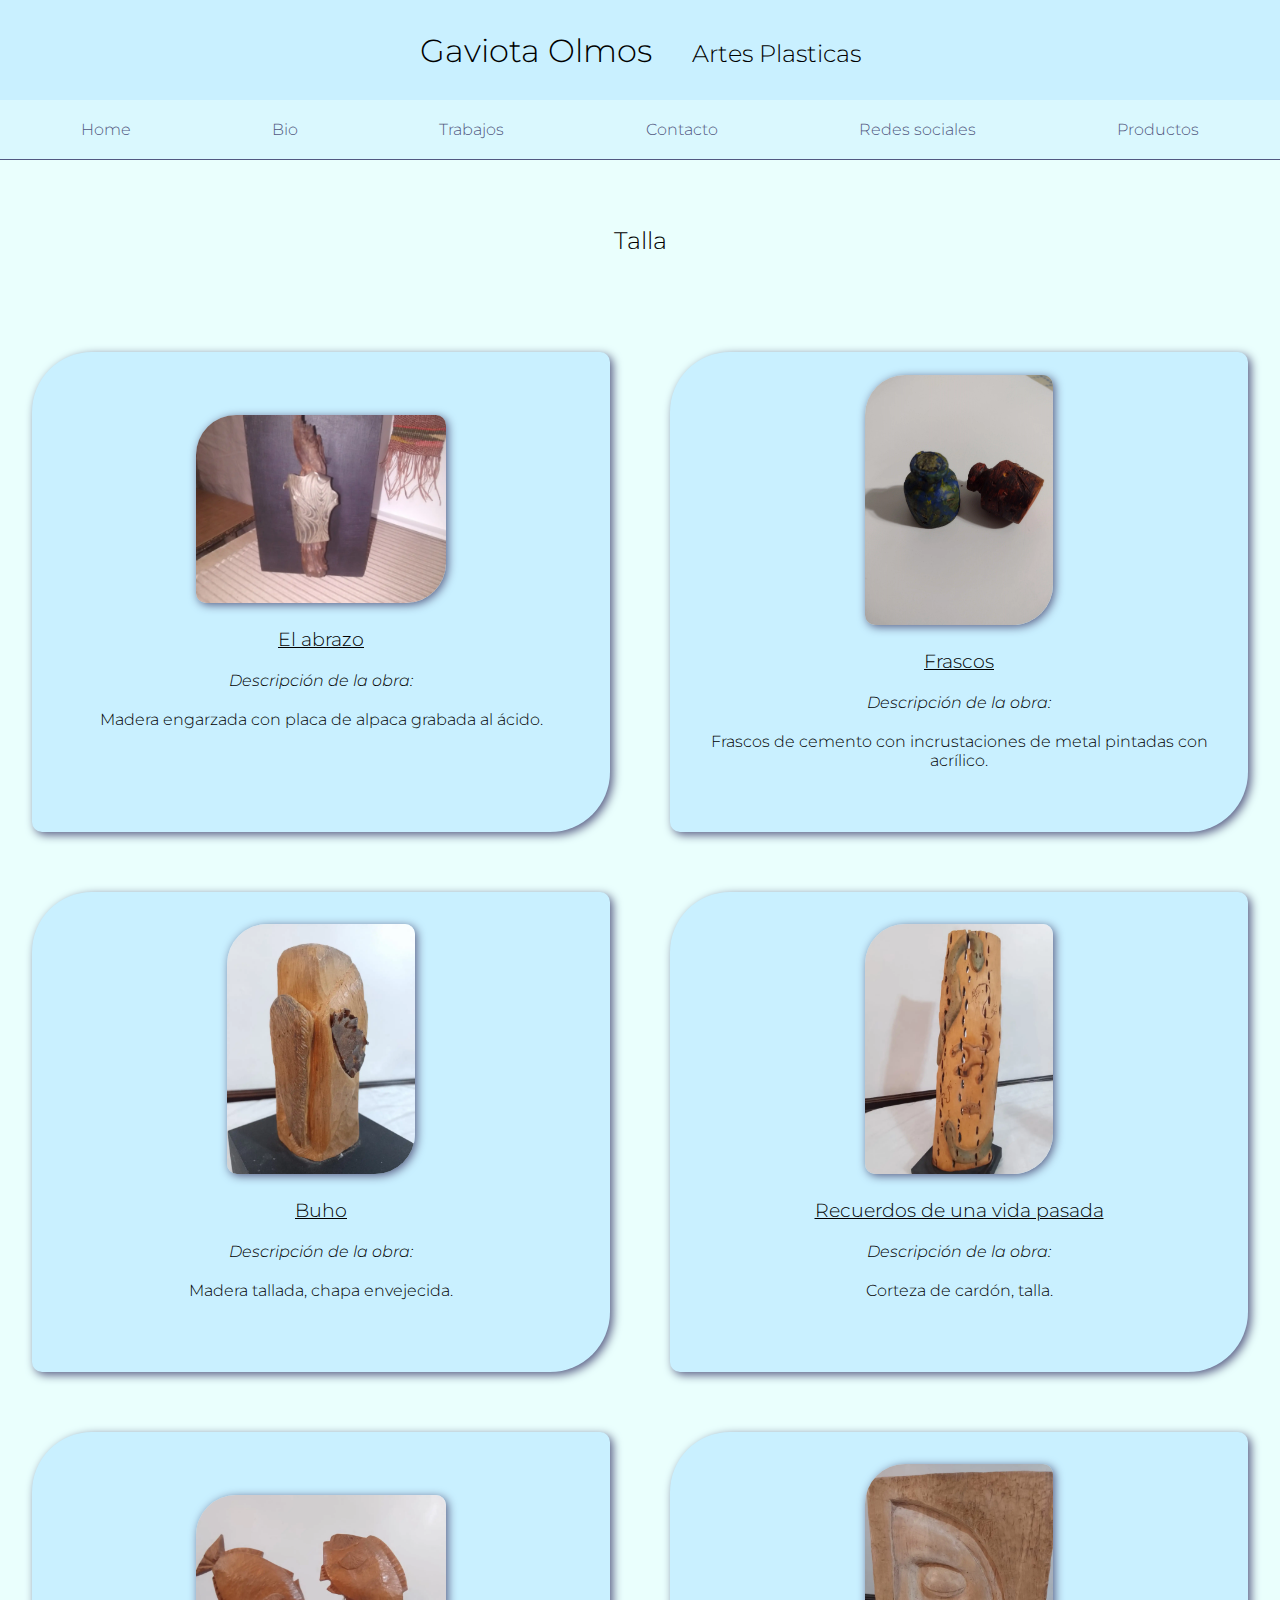
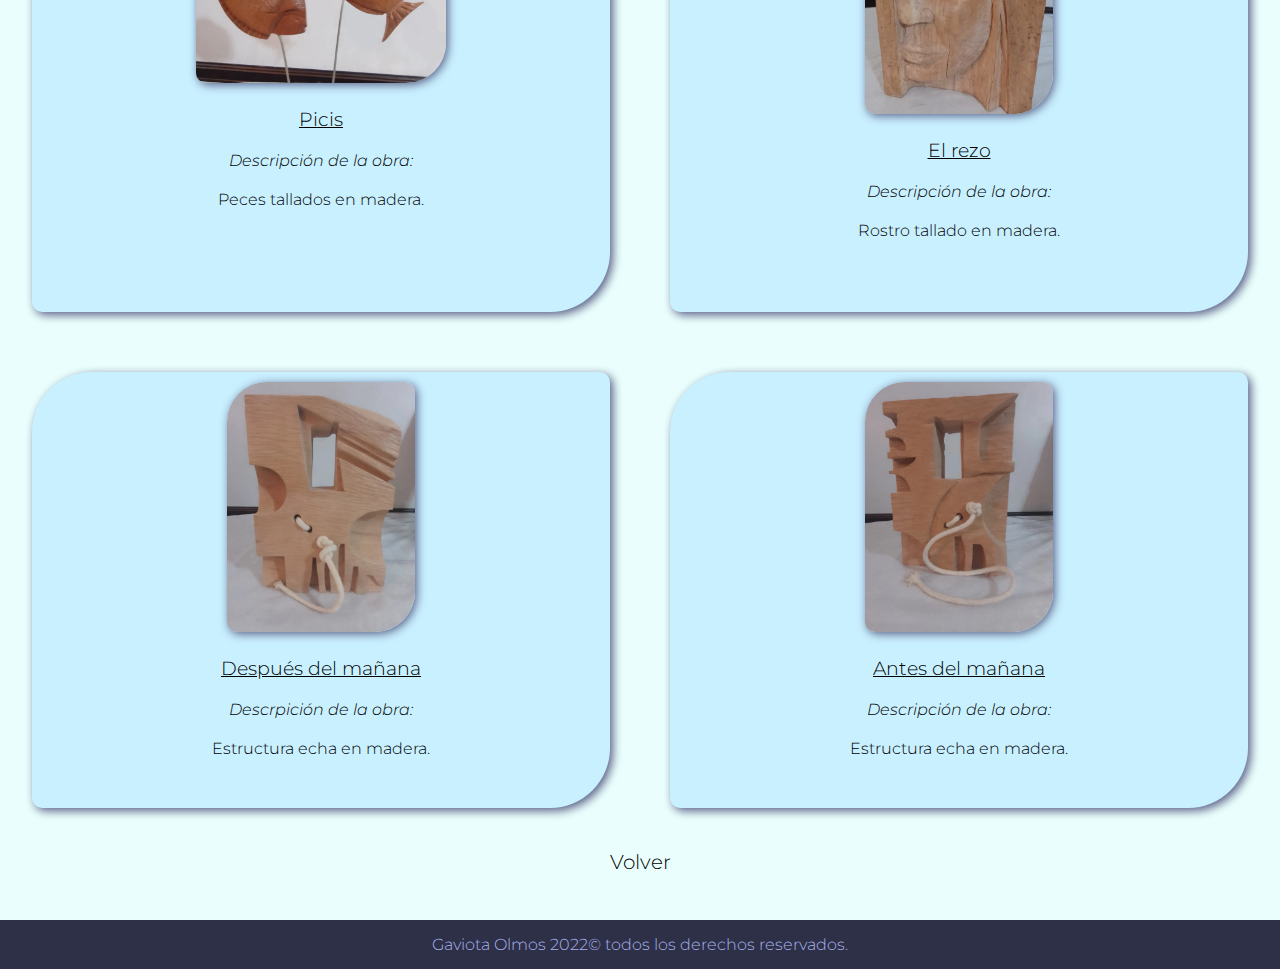
<file: src/view/talla.html>
<!DOCTYPE html>
<html lang="es">
<head>
    <meta charset="UTF-8">
    <meta http-equiv="X-UA-Compatible" content="IE=edge">
    <meta name="viewport" content="width=device-width, initial-scale=1.0">
    <meta name="viewport" content="width=device-width, minimum-scale=1.0, maximum-scale=1.0"/>

    <!-- Meta Kw -->
    <meta name="keywords" content="Talla en madera , madera , trabajos realizados con madera , escultura en madera , Artesania en madera , Madera , Arte en madera , Artes Plasticas  ">

    <!-- Meta tag -->
    <meta name="description" content="Gaviota olmos - Artista  Plastica - Sección   Talla   en  madera  echas    con   distintas   tecnicas   y   maderas  artes  plasticas   , Maderas  ,  Artesanias  echas  en  madera ">

    <link rel="stylesheet" href="/css/style.css">
    <link rel="shortcut icon" href="/src/assets/img/favicon/gaviota.png">
    <title>Talla</title>

    <!-- Op Graph -->
    <meta property="og:title" content="Gaviota Olmos - Artista plástica">
    <meta property="og:description" content="Gaviota Olmos artista plástica.  Talla en madera  Artes  Plásticas , Arte textil  ,  Joyeria  ,  Pintura  ,  Escultura  ">
    <meta property="og:image" content="https://i.pinimg.com/564x/72/99/aa/7299aa7d0bc66f213188e90274088d5c.jpg">
</head>
<body>
    <header>
        
        <div class="titulo-container">
            <div class="h1-h2">
                <h1 class="titulo">Gaviota Olmos</h1>
                <h2 class="artista">Artes Plasticas</h2>
            </div>
        </div>  

        <nav >
            <ul class="nav-li">
                <li><a href="../../index.html#home">Home</a></li>
                <li><a href="../../index.html#bio">Bio</a></li>
                <li><a href="../../index.html#trabajos">Trabajos</a></li>
                <li><a href="../../index.html#contacto">Contacto</a></li>
                <li><a href="../../index.html#redes">Redes sociales</a></li>
                <li><a href="/src/view/productos.html">Productos</a></li>
            </ul>
        </nav>
    </header>
    <section class="obras">
        <h2>Talla</h2>
    <div class="trabajos-container__obra">
        
        <div class="trabajosObra gridObra1">
            <img src="/src/assets/img/talla/talla-1.webp" alt="escultura echa en madera intervenida con placa de alpaca">
            <h3> <ins>El abrazo</ins> </h3>
            <h4> <i>Descripción de la obra:</i> </h4>
            <p>Madera engarzada con placa de alpaca grabada al ácido.</p>
        </div>

        <div class="trabajosObra gridObra2">
            <img src="/src/assets/img/talla/talla-2.webp" alt="Recipientes echo en madera intervenido con colores">
            <h3> <ins>Frascos</ins> </h3>
            <h4> <i>Descripción de la obra:</i> </h4>
            <p>Frascos de cemento con incrustaciones de metal pintadas con acrílico.</p>
        </div>
        
        <div class="trabajosObra gridObra3">
            <img src="/src/assets/img/talla/talla-3.webp" alt="Escultura echa en madera intervenida con chapa de acero">
            <h3> <ins>Buho</ins> </h3>
            <h4> <i>Descripción de la obra:</i> </h4>
            <p>Madera tallada, chapa envejecida.</p>
        </div>
        
        <div class="trabajosObra gridObra4">
            <img src="/src/assets/img/talla/talla-4.webp" alt="Escultura echa con corteza de arbol">
            <h3> <ins>Recuerdos de una vida pasada</ins> </h3>
            <h4> <i>Descripción de la obra:</i> </h4>
            <p>Corteza de cardón, talla.</p>
        </div>
        
        <div class="trabajosObra gridObra5">
            <img src="/src/assets/img/talla/talla-5.webp" alt="Peces echos en madera ,talla en madera.">
            <h3> <ins>Picis</ins> </h3>
            <h4> <i>Descripción de la obra:</i> </h4>
            <p>Peces tallados en madera.</p>
        </div>
        
        <div class="trabajosObra gridObra6">
            <img src="/src/assets/img/talla/talla-6.webp" alt="Cara tallada en madera">
            <h3> <ins>El rezo</ins> </h3>
            <h4> <i>Descripción de la obra:</i> </h4>
            <p>Rostro tallado en madera.</p>
        </div>
        
        <div class="trabajosObra gridObra7talla">
            <img src="/src/assets/img/talla/talla-7.webp" alt="Escultura en madera ,talla en madera">
            <h3> <ins>Después del mañana</ins> </h3>
            <h4> <i>Descrpición de la obra:</i> </h4>
            <p>Estructura echa en madera.</p>
        </div>

        <div class="trabajosObra gridObra8talla">
            <img src="/src/assets/img/talla/talla-8.webp" alt="Escultura echa en madera">
            <h3> <ins>Antes del mañana</ins> </h3>
            <h4> <i>Descripción de la obra:</i> </h4>
            <p>Estructura echa en madera.</p>
        </div>

    </div>
        <div class="volver">
            <a href="../../index.html#trabajos">Volver</a>
        </div>
        
    </section>
    <footer class="footer">
        <p>Gaviota Olmos 2022© todos los derechos reservados.</p>
    </footer>
</body>
</html>
</file>
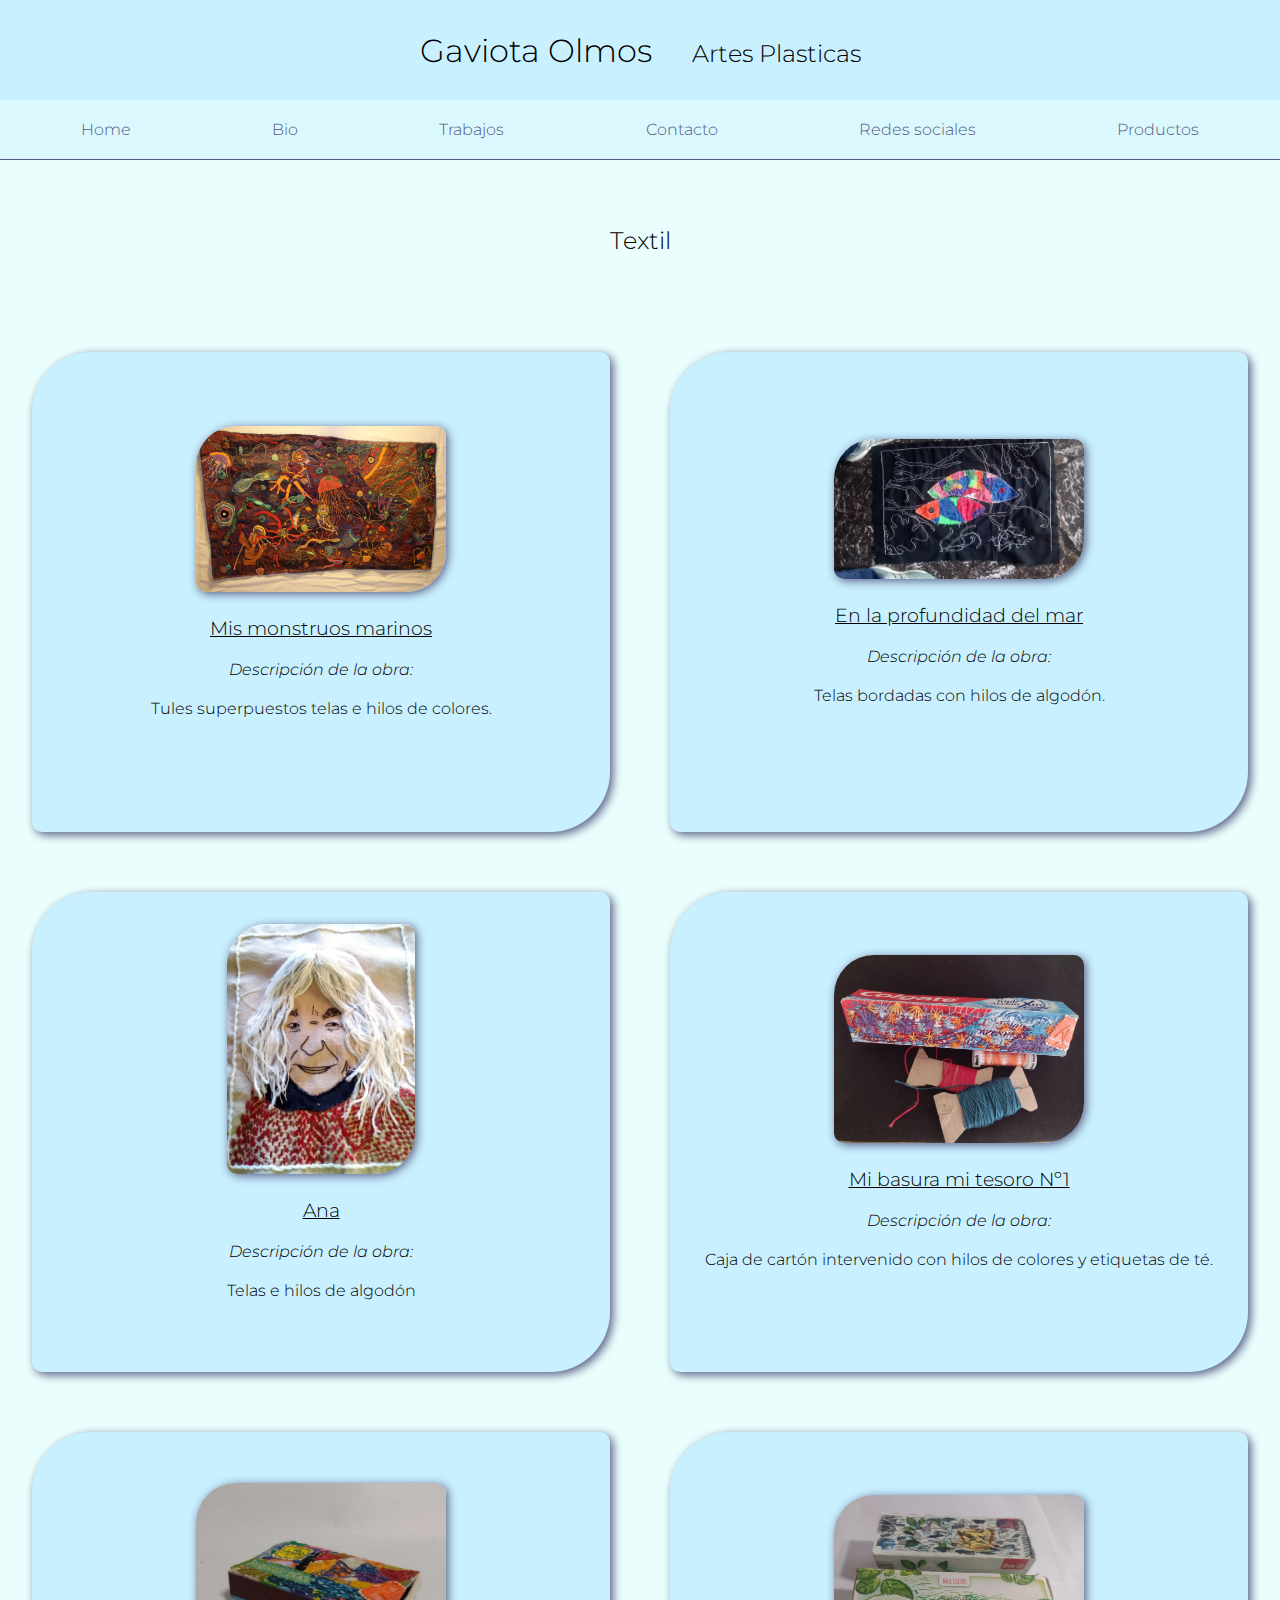
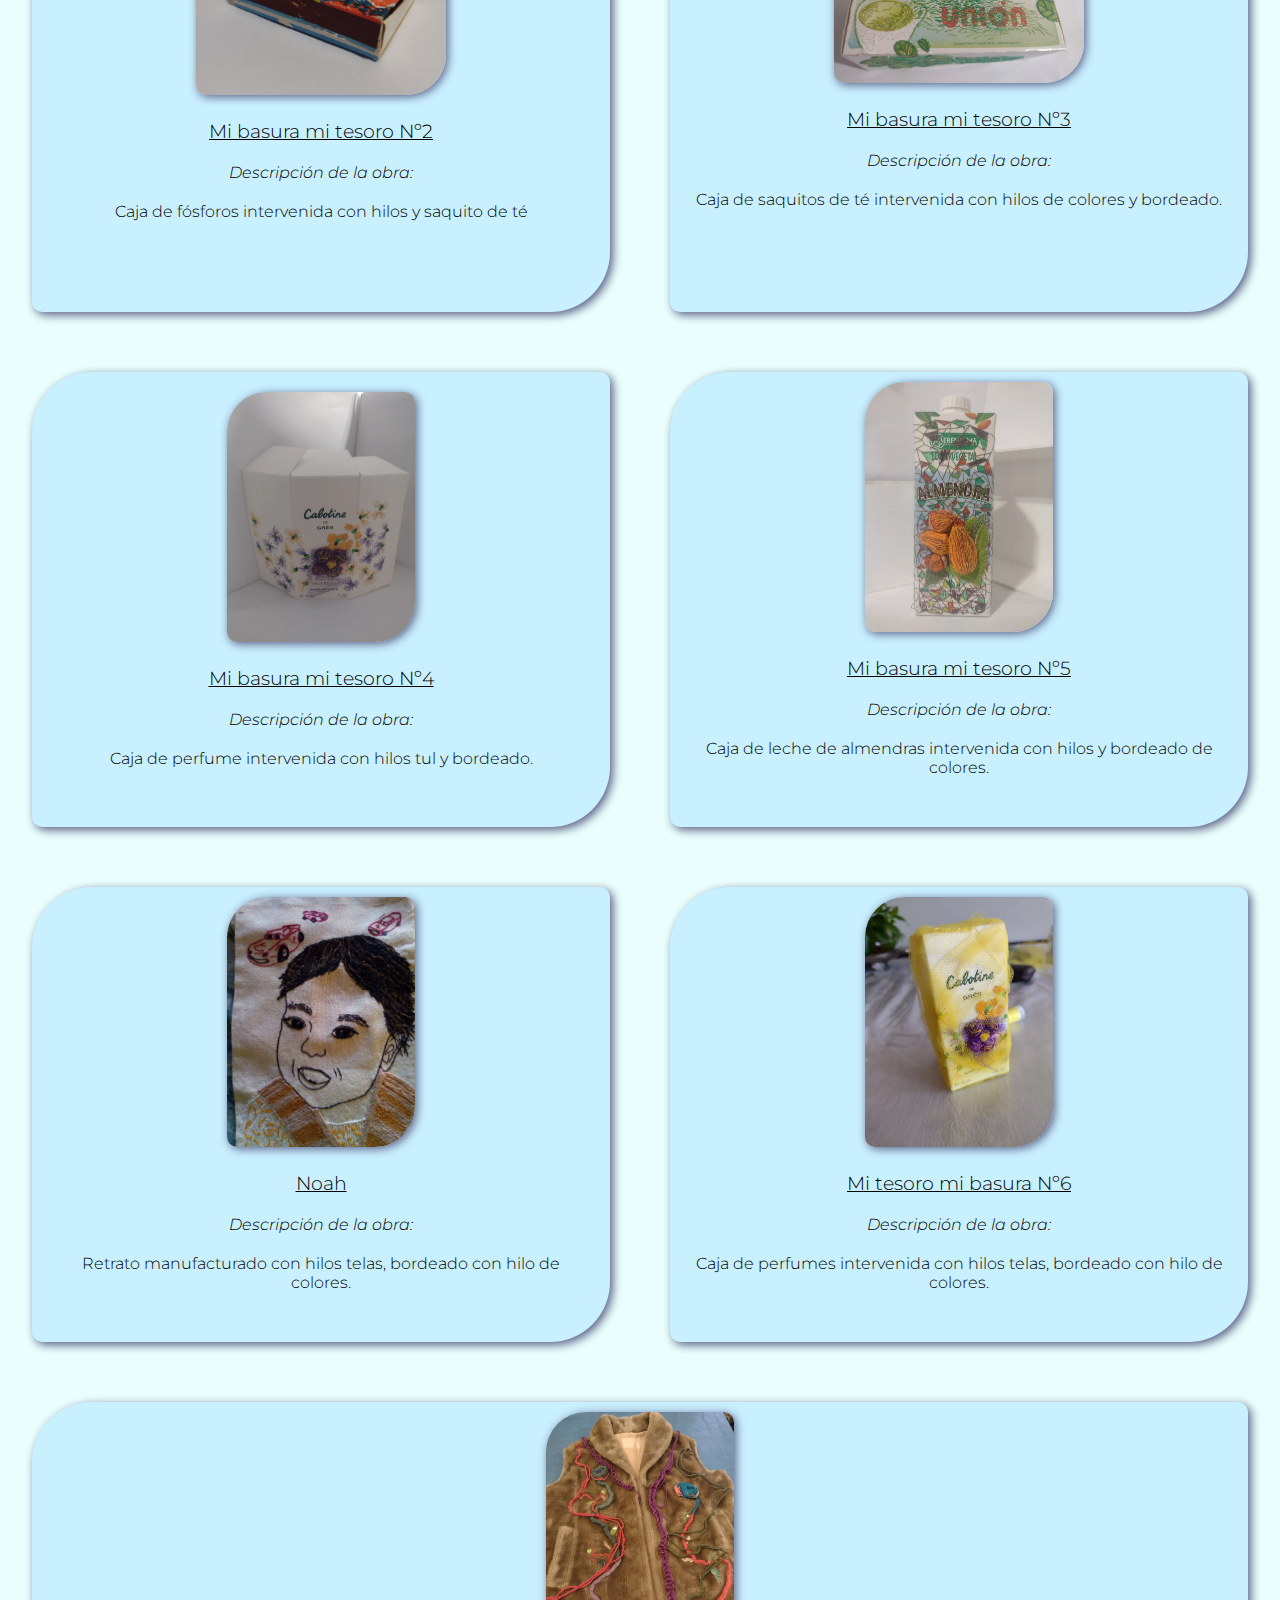
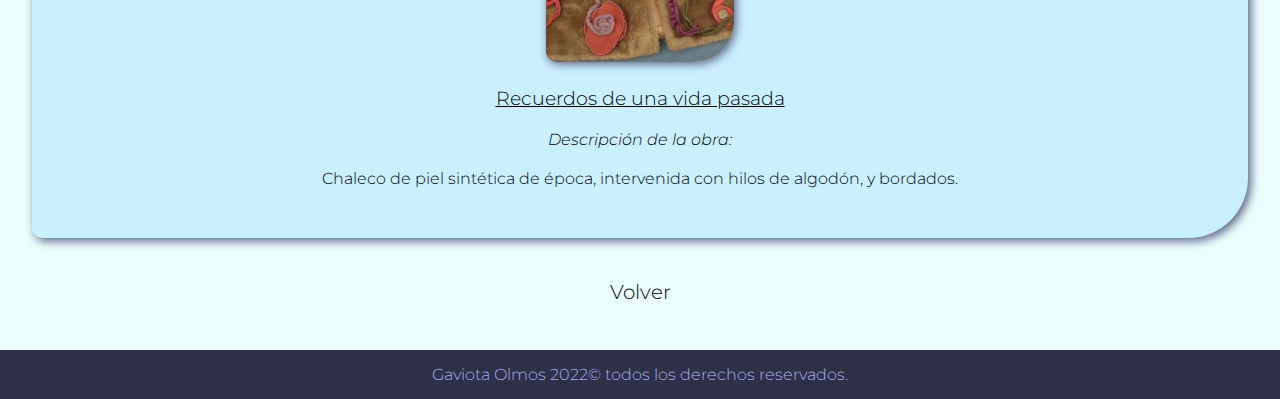
<file: src/view/textil.html>
<!DOCTYPE html>
<html lang="es">
<head>
    <meta charset="UTF-8">
    <meta http-equiv="X-UA-Compatible" content="IE=edge">
    <meta name="viewport" content="width=device-width, initial-scale=1.0">
    <meta name="viewport" content="width=device-width, minimum-scale=1.0, maximum-scale=1.0"/>

    <!-- Meta Kw -->
    <meta name="keywords" content="Arte textil , Telares , Artes plasticas , Arte urbano , Arte moderno , Lienzos , Arte contemporaneo ">

    <!-- Meta tag -->
    <meta name="description" content="Gaviota  olmos  -  Arte  Textil  -  Artista  Plastica  -  Sección   Textil  echas    con   distintas   tecnicas   y   hilos  , telas  ,  Artesanias  echas  en  Tela ">
    <link rel="stylesheet" href="/css/style.css">
    <link rel="shortcut icon" href="/src/assets/img/favicon/gaviota.png">
    <title>Textil</title>

    <!-- Op Graph -->
    <meta property="og:title" content="Gaviota Olmos - Artista plástica">
    <meta property="og:description" content="Gaviota Olmos artista plástica.  Arte  Textil  Artes  Plásticas  ,  Joyeria  ,  Pintura  ,  Escultura ,  Bijouteria  ">
    <meta property="og:image" content="https://i.pinimg.com/564x/72/99/aa/7299aa7d0bc66f213188e90274088d5c.jpg">
</head>
<body>
    <header>

        <div class="titulo-container">
            <div class="h1-h2">
                <h1 class="titulo">Gaviota Olmos</h1>
                <h2 class="artista">Artes Plasticas</h2>
            </div>
        </div>
        
        <nav >
            <ul class="nav-li">
                <li><a href="../../index.html#home">Home</a></li>
                <li><a href="../../index.html#bio">Bio</a></li>
                <li><a href="../../index.html#trabajos">Trabajos</a></li>
                <li><a href="../../index.html#contacto">Contacto</a></li>
                <li><a href="../../index.html#redes">Redes sociales</a></li>
                <li><a href="/src/view/productos.html">Productos</a></li>
            </ul>
        </nav>
    </header>
    <section class="obras">
        <div class="trabajos-title">
            <h2>Textil</h2>
        </div>
        
    <div class="trabajos-container__obra">
        <div class="trabajosObra gridObra1">
            <img src="/src/assets/img/textil/textil-1.webp" alt="lienzo trabajado con hilos de colores" >
            <h3> <ins>Mis monstruos marinos</ins> </h3>
            <h4> <i>Descripción de la obra:</i> </h4>
            <p>Tules superpuestos telas e hilos de colores.</p>
        </div>
        
        <div class="trabajosObra gridObra2">
            <img src="/src/assets/img/textil/textil-2.webp" alt="lienzo trabajado con hilos" >
            <h3> <ins>En la profundidad del mar</ins> </h3>
            <h4> <i>Descripción de la obra:</i> </h4>
            <p>Telas bordadas con hilos de algodón.</p>
        </div>
        
        <div class="trabajosObra gridObra3">
            <img src="/src/assets/img/textil/textil-3.webp" alt="lienzo trabajado con hilos de colores">
            <h3> <ins>Ana</ins> </h3>
            <h4> <i>Descripción de la obra:</i> </h4>
            <p>Telas e hilos de algodón</p>
        </div>
        
        <div class="trabajosObra gridObra4">
            <img src="/src/assets/img/textil/textil-4.webp" alt=" obra intervenida con hilos de colores">
            <h3> <ins>Mi basura mi tesoro Nº1</ins> </h3>
            <h4> <i>Descripción de la obra:</i> </h4>
            <p>Caja de cartón intervenido con hilos de colores y etiquetas de té.</p>
        </div>
        
        <div class="trabajosObra gridObra5">
            <img src="/src/assets/img/textil/textil-5.webp" alt="obra intervenida con hilos de colores">
            <h3> <ins>Mi basura mi tesoro Nº2</ins> </h3>
            <h4> <i>Descripción de la obra:</i> </h4>
            <p>Caja de fósforos intervenida con hilos y saquito de té</p>
        </div>
        
        <div class="trabajosObra gridObra6">
            <img src="/src/assets/img/textil/textil-6.webp" alt="obra intervenida con hilos de colores">
            <h3> <ins>Mi basura mi tesoro Nº3</ins> </h3>
            <h4> <i>Descripción de la obra:</i> </h4>
            <p>Caja de saquitos de té intervenida con hilos de colores y bordeado.</p>
        </div>
        
        <div class="trabajosObra gridObra7">
            <img src="/src/assets/img/textil/textil-7.webp" alt="obra intervenida con hilso de colores">
            <h3> <ins>Mi basura mi tesoro Nº5</ins> </h3>
            <h4> <i>Descripción de la obra:</i> </h4>
            <p>Caja de leche de almendras intervenida con hilos y bordeado de colores.</p>
        </div>
        
        <div class="trabajosObra gridObra8">
            <img src="/src/assets/img/textil/textil-8.webp" alt="Obra intervenidacon hilos de colores">
            <h3> <ins>Mi basura mi tesoro Nº4</ins> </h3>
            <h4> <i>Descripción de la obra:</i> </h4>
            <p>Caja de perfume intervenida con hilos tul y bordeado.</p>
        </div>
        
        <div class="trabajosObra gridObra9">
            <img src="/src/assets/img/textil/textil-9.webp" alt="Obra intervenida con hilos de colores">
            <h3> <ins>Mi tesoro mi basura Nº6</ins> </h3>
            <h4> <i>Descripción de la obra:</i> </h4>
            <p>Caja de perfumes intervenida con hilos telas, bordeado con hilo de colores.</p>
        </div>
        
        <div class="trabajosObra gridObra10">
            <img src="/src/assets/img/textil/textil-10.webp" alt="Retrato echo en hilos echo sobre un lienzo de tela">
            <h3> <ins>Noah</ins> </h3>
            <h4> <i>Descripción de la obra:</i> </h4>
            <p>Retrato manufacturado con hilos telas, bordeado con hilo de colores.</p>
        </div>
            
        <div class="trabajosObra gridObra11textil">
            <img src="/src/assets/img/textil/textil-11.webp" alt="Chaleco de piel intervenido con hilos y telas">
            <h3> <ins>Recuerdos de una vida pasada</ins> </h3>
            <h4> <i>Descripción de la obra:</i> </h4>
            <p>Chaleco de piel sintética de época, intervenida con hilos de algodón, y bordados.</p>
        </div>
    </div>
    
        <div class="volver">
            <a href="../../index.html#trabajos">Volver</a>
        </div>
    </section>
    <footer class="footer">
        <p>Gaviota Olmos 2022© todos los derechos reservados.</p>
    </footer>
</body>
</html>
</file>
<file: css/style.css>
@import url("https://fonts.googleapis.com/css2?family=Cutive+Mono&family=Montserrat:wght@300;500&family=Oxygen+Mono&display=swap");
* {
  margin: 0;
  padding: 0;
  font-family: "Montserrat", sans-serif;
  font-weight: 300;
  box-sizing: border-box;
  outline: none;
}

.titulo-container {
  display: flex;
  justify-content: center;
  align-items: center;
}

.titulo-container .h1-h2 {
  display: flex;
  justify-content: center;
  flex-direction: row;
  align-items: baseline;
}

nav .nav-li {
  display: flex;
  flex-direction: row;
  justify-content: space-around;
}

.img-bg {
  display: flex;
  justify-content: center;
  align-content: center;
  align-items: center;
}

.bio {
  display: flex;
  flex-wrap: wrap;
  flex-direction: column;
}

.bio .bio-grid .gridGaviota2, .bio .bio-grid .gridGaviota1 {
  justify-self: center;
  align-self: flex-start;
}

.redes .redes-container {
  display: flex;
  flex-direction: row;
  justify-content: center;
  list-style: none;
}

.obras a, .contacto .contact-form .form-field6 a, .trabajos a, .bio a {
  width: 100%;
  height: 5rem;
  padding: 10px;
  display: block;
  color: #000;
  text-align: center;
  font-size: 20px;
  text-decoration: none;
  border-bottom: none;
}

.titulo-container {
  background-color: #C9F0FF;
  width: 100%;
  height: 100px;
  color: #000;
  font-family: "Montserrat";
  font-weight: 500;
  cursor: default;
}
.titulo-container .h1-h2 {
  width: 100%;
}
.titulo-container .h1-h2 .titulo {
  position: relative;
  padding-right: 20px;
}
.titulo-container .h1-h2 .artista {
  position: relative;
  padding-left: 20px;
}

nav .nav-li {
  background-color: #DAF8FE;
  padding: 10px;
  object-fit: cover;
  border-bottom: 1px solid #525881;
}
nav .nav-li li {
  padding: 5px;
  margin: 5px;
  list-style: none;
  cursor: pointer;
  color: #525881;
}
nav .nav-li li a {
  color: #525881;
  text-decoration: none;
}
nav .nav-li li a:hover {
  color: #858dc0;
  text-shadow: 2px 2px 2px white;
  transition: 1s;
}

.img-bg {
  background-image: url("/src/assets/img/fondo-home/fondo-home.webp");
  background-repeat: no-repeat;
  background-attachment: fixed;
  height: 100vh;
  width: 100%;
  background-size: cover;
}

.bienvenidos {
  display: flex;
  justify-content: center;
  flex-direction: column;
  font-size: 50px;
  text-shadow: 2px 2px 8px #999;
  color: #DCE8E7;
  font-weight: 500;
  cursor: default;
}
.bienvenidos h2 {
  transition: all 1.7s;
}
.bienvenidos h2:hover {
  transform: scale(1.4);
}

.bio {
  width: 100%;
  height: 100%;
  padding: 10px 40px 40px 40px;
  /* background-color: #ECFBFA; */
  cursor: default;
}
.bio h2 {
  font-size: 35px;
  display: block;
  text-align: center;
  padding: 6%;
}
.bio a {
  transform: translate(0, 2rem);
}
.bio .bio-grid {
  width: 100%;
  height: 100%;
  box-sizing: border-box;
  display: grid;
  grid-template-columns: 1fr 1fr;
  grid-template-rows: 600px;
  grid-gap: 5px;
}
.bio .bio-grid .gridGaviota1 {
  width: 100%;
  height: 100%;
  padding: 20px;
  box-sizing: border-box;
  grid-column: 1/2;
  grid-row: 1/2;
  background-color: #aab2eb;
  color: #ECFBFA;
  box-shadow: 10px 10px 1px #b8bde4;
  border-top-left-radius: 60px;
  border-bottom-right-radius: 100px;
  border-bottom-left-radius: 20px;
}
.bio .bio-grid .gridGaviota1 p {
  box-sizing: border-box;
  padding: 20px;
  line-height: 26px;
}
.bio .bio-grid .gridGaviota1 p::selection {
  color: #cdedf8;
  background-color: #525881;
}
.bio .bio-grid .gridGaviota1 h4 {
  font-size: 20px;
}
.bio .bio-grid .gridGaviota2 {
  width: 100%;
  grid-column: 2/3;
  grid-row: 1/2;
  padding: 10px;
}
.bio .bio-grid .gridGaviota2 img {
  width: 100%;
  height: 105%;
  transform: scale(0.6);
  border-top-right-radius: 50%;
  border-bottom-right-radius: 100%;
  border-bottom-left-radius: 20%;
  box-shadow: 15px 15px 50px #b8bde4;
}

.trabajos {
  background-color: #EAFFFD;
  width: 100%;
  height: 100%;
  padding: 30px;
  cursor: default;
}
.trabajos .trabajos-volver {
  transform: translateY(30px);
}
.trabajos h2 {
  font-size: 35px;
  display: block;
  text-align: center;
  padding: 6%;
}
.trabajos .trabajos-container {
  width: 100%;
  height: 100%;
  display: grid;
  grid-gap: 40px;
  grid-template-columns: 1fr 1fr;
  grid-template-rows: 400px 400px 400px;
}
.trabajos .trabajos-container a {
  transform: translateY(50px);
}
.trabajos .trabajos-container .trabajosIndex {
  margin-bottom: 20px;
  text-align: center;
  box-sizing: border-box;
}
.trabajos .trabajos-container img {
  max-width: 250px;
  max-height: 250px;
  transform: scale(1.1);
  box-shadow: 20px 20px 20px #aab2eb;
  border-radius: 20px;
  border-top-right-radius: 50px;
}
.trabajos .trabajos-container .gridTrabajo1 {
  grid-column: 1/2;
  grid-row: 1/2;
  justify-self: center;
  align-self: center;
}
.trabajos .trabajos-container .gridTrabajo2 {
  grid-column: 2/3;
  grid-row: 1/2;
  justify-self: center;
  align-self: center;
}
.trabajos .trabajos-container .gridTrabajo3 {
  grid-column: 1/2;
  grid-row: 2/3;
  justify-self: center;
  align-self: center;
}
.trabajos .trabajos-container .gridTrabajo4 {
  grid-column: 2/3;
  grid-row: 2/3;
  justify-self: center;
  align-self: center;
}
.trabajos .trabajos-container .gridTrabajo5 {
  grid-column: 1/2;
  grid-row: 3/4;
  justify-self: center;
  align-self: center;
}
.trabajos .trabajos-container .gridTrabajo5index {
  grid-column: 1/3;
  grid-row: 3/4;
  justify-self: center;
  align-self: center;
}

.contacto {
  background-color: #cdedf8;
  cursor: default;
}
.contacto .contact-form {
  display: grid;
  grid-template-columns: 1fr 1fr 1fr;
  grid-template-rows: 150px 100px 100px 100px 200px 50px 100px;
  justify-items: center;
  align-items: center;
  align-content: center;
}
.contacto .contact-form h2 {
  padding: 6%;
}
.contacto .contact-form div textarea {
  text-align: center;
  resize: none;
  outline: none;
  border: none;
  background-color: transparent;
  border-bottom: 0.5px solid #aab2eb;
}
.contacto .contact-form div textarea:focus {
  background: linear-gradient(to bottom, transparent 5%, #EAFFFD);
}
.contacto .contact-form div input {
  padding-top: 10px;
  outline: none;
  border: none;
  background-color: transparent;
  border-bottom: 0.5px solid #aab2eb;
  font-size: 16px;
}
.contacto .contact-form div input:focus {
  background: linear-gradient(to bottom, transparent 5%, #EAFFFD);
  outline: none;
  border-bottom: 0.5px solid #e6e8fa;
}
.contacto .contact-form h2 {
  font-size: 35px;
  grid-area: 1/2;
}
.contacto .contact-form .form-field1 {
  grid-area: 2/2;
}
.contacto .contact-form .form-field2 {
  grid-area: 3/2;
}
.contacto .contact-form .form-field3 {
  grid-area: 4/2;
}
.contacto .contact-form .form-field4 {
  grid-area: 5/2;
}
.contacto .contact-form .form-field5 {
  grid-area: 6/2;
  resize: none;
}
.contacto .contact-form .form-field6 {
  grid-area: 7/2;
}
.redes {
  background-color: #bbeafb;
  text-align: center;
  width: 100%;
  height: 220px;
  cursor: default;
}
.redes .redes-container p {
  padding: 15px;
  cursor: default;
}
.redes h2 {
  font-size: 35px;
  padding: 20px;
}
.redes a {
  font-size: 20px;
  text-decoration: none;
  color: #000;
}
.redes li {
  padding: 10px;
  margin: 11px;
}

.footer {
  display: block;
  text-align: center;
  background-color: #2D3047;
  color: #aab2eb;
  height: 100%;
}
.footer p {
  padding: 15px;
  cursor: default;
}

.obras {
  width: 100%;
  height: 100%;
  background-color: #EAFFFD;
}
.obras h2 {
  width: 100%;
  height: 10rem;
  padding: 20px;
  margin: 5px;
  display: flex;
  justify-content: center;
  align-items: center;
  margin: 0 auto;
}
.obras .trabajos-container__escultura {
  outline: none;
  display: subgrid;
  grid-template-columns: 1fr;
  grid-template-rows: 400px;
}
.obras .trabajos-container__escultura .gridEscultura1 {
  grid-column: 1/1;
  grid-row: 1/2;
  justify-self: center;
  align-self: center;
}
.obras .trabajos-container__escultura .gridEscultura2 {
  grid-column: 1/2;
  grid-column: 2/3;
  justify-self: center;
  align-self: center;
}
.obras .trabajos-container__escultura .trabajosEscultura {
  background-color: #C9F0FF;
  border-radius: 60px 10px 60px 10px;
  box-shadow: 3px 3px 10px #5a5f85;
  text-align: center;
  margin: 3rem;
}
.obras .trabajos-container__escultura .trabajosEscultura img {
  max-width: 600px;
  border-radius: 60px 10px 60px 10px;
  position: relative;
  top: 1rem;
  transform: scale(95%);
}
.obras .trabajos-container__escultura .trabajosEscultura h3 {
  padding-top: 25px;
}
.obras .trabajos-container__escultura .trabajosEscultura h4 {
  padding-top: 20px;
  padding-bottom: 10px;
}
.obras .trabajos-container__escultura .trabajosEscultura p {
  padding-bottom: 30px;
}
.obras .trabajos-container__obra {
  width: 100%;
  height: 100%;
  display: grid;
  justify-items: center;
  align-items: stretch;
  grid-gap: 60px;
  grid-template-columns: 1fr 1fr;
  grid-template-rows: 30rem 30rem 30rem;
  padding: 2rem;
}
.obras .trabajos-container__obra .trabajosObra {
  width: 100%;
  height: 100%;
  padding: 10px;
  text-align: center;
  background-color: #C9F0FF;
  border-radius: 60px 10px 60px 10px;
  box-shadow: 3px 3px 10px #5a5f85;
  display: flex;
  flex-direction: column;
  justify-content: center;
}
.obras .trabajos-container__obra .trabajosObra img {
  margin: 0 auto;
  max-width: 250px;
  max-height: 250px;
  transform: scale(1);
  border-radius: 40px 10px 40px 10px;
  box-shadow: 2px 2px 10px #5a5f85;
}
.obras .trabajos-container__obra .trabajosObra h3 {
  width: 100%;
  padding-top: 25px;
}
.obras .trabajos-container__obra .trabajosObra h4 {
  width: 100%;
  padding-top: 20px;
  padding-bottom: 10px;
}
.obras .trabajos-container__obra .trabajosObra p {
  padding-bottom: 30px;
  margin: 10px;
}
.obras .trabajos-container__obra .trabajosObra input {
  padding: 10px;
  border-radius: 20px 10px;
  height: 3rem;
  background-color: #2D3047;
  color: #aab2eb;
  border: none;
  cursor: grab;
}
.obras .trabajos-container__obra .trabajosObra input:hover {
  background-color: #5a5f85;
}
.obras .trabajos-container__obra .trabajosObra input:active {
  background-color: #465af1;
  box-shadow: -2px 2px 1px #2D3047;
}
.obras .trabajos-container__obra .gridObra1 {
  grid-column: 1/2;
  grid-row: 1/2;
  justify-self: center;
  align-self: center;
}
.obras .trabajos-container__obra .gridObra2 {
  grid-column: 2/3;
  grid-row: 1/2;
  justify-self: center;
  align-self: center;
}
.obras .trabajos-container__obra .gridobra3 {
  grid-column: 1/2;
  grid-row: 2/3;
  justify-self: center;
  align-self: center;
}
.obras .trabajos-container__obra .gridObra4 {
  grid-column: 2/3;
  grid-row: 2/3;
  justify-self: center;
  align-self: center;
}
.obras .trabajos-container__obra .gridObra5 {
  grid-column: 1/2;
  grid-row: 3/4;
  justify-self: center;
  align-self: center;
}
.obras .trabajos-container__obra .gridObra6 {
  grid-column: 2/3;
  grid-row: 3/4;
  justify-self: center;
  align-self: center;
}
.obras .trabajos-container__obra .gridObra7 {
  grid-column: 2/3;
  grid-row: 4/5;
  justify-self: center;
  text-align: center;
}
.obras .trabajos-container__obra .gridObra7joyeria {
  grid-column: 1/3;
  grid-row: 4/5;
  justify-self: center;
  text-align: center;
}
.obras .trabajos-container__obra .gridObra7talla {
  grid-column: 1/2;
  grid-row: 4/5;
  justify-self: center;
  text-align: center;
}
.obras .trabajos-container__obra .gridObra8 {
  grid-column: 1/2;
  grid-row: 4/5;
  justify-self: center;
  text-align: center;
}
.obras .trabajos-container__obra .gridObra8talla {
  grid-column: 2/3;
  grid-row: 4/5;
  justify-self: center;
  text-align: center;
}
.obras .trabajos-container__obra .gridObra9 {
  grid-column: 2/3;
  grid-row: 5/6;
  justify-self: center;
  text-align: center;
}
.obras .trabajos-container__obra .gridObra10 {
  grid-column: 1/2;
  grid-row: 5/6;
  justify-self: center;
  text-align: center;
}
.obras .trabajos-container__obra .gridObra11 {
  grid-column: 2/3;
  grid-row: 6/7;
  justify-self: center;
  text-align: center;
}
.obras .trabajos-container__obra .gridObra11textil {
  grid-column: 1/3;
  grid-row: 6/7;
  justify-self: center;
  text-align: center;
}
@media only screen and (max-width: 480px) {
  header .titulo-container .h1-h2 {
    display: flex;
    flex-direction: column;
    justify-content: center;
    align-items: center;
  }
  header .nav-li {
    display: flex;
    flex-direction: column;
    justify-content: center;
    align-items: center;
  }

  section .bienvenidos {
    font-size: 1.5rem;
    display: flex;
    flex-direction: column;
  }
  section .bienvenidos .box-1 {
    width: 3rem;
    height: 3rem;
  }
  section .bienvenidos h2 {
    letter-spacing: 3px;
    font-weight: 300;
    transform: scale(1.5);
    transition: all 1.7s;
  }
  section .bienvenidos h2:hover {
    transform: scale(2);
  }

  .bio .bio-grid {
    display: flex;
  }
  .bio .bio-grid .gridGaviota1 {
    display: none;
    background-color: none;
  }
  .bio .bio-grid .gridGaviota2 {
    display: none;
  }
  .bio .bio-grid .gridBio-mobile {
    display: flex;
    flex-direction: column;
    justify-content: center;
    letter-spacing: 2px;
    line-height: 20px;
    width: 100%;
    height: 100%;
  }

  .trabajos h2 {
    margin-bottom: 40px;
  }
  .trabajos .trabajos-container {
    display: flex;
    flex-direction: column;
    justify-content: center;
    align-items: center;
  }

  .contacto .contact-form {
    display: flex;
    flex-direction: column;
    justify-content: center;
    align-items: center;
  }
  .contacto .contact-form input {
    margin: 20px;
  }
  .contacto .contact-form .trabajos-volver {
    transform: translateY(-10px);
  }

  .obras .trabajos-container__obra {
    display: flex;
    flex-direction: column;
  }
  .obras .trabajos-container__obra .trabajosObra {
    display: flex;
    flex-direction: column;
  }
}
@media only screen and (min-width: 468px) and (max-width: 768px) {
  .titulo-container .h1-h2 {
    display: flex;
    flex-direction: row;
    justify-content: center;
    align-items: center;
  }
  .titulo-container .box-1 {
    display: none;
  }

  .nav-li {
    display: flex;
    justify-content: space-between;
    align-items: center;
  }

  .bio .bio-grid .gridGaviota1 {
    display: none;
  }
  .bio .bio-grid .gridBio-mobile {
    display: flex;
    flex-direction: column;
    justify-content: center;
    width: 100%;
    height: 100%;
    letter-spacing: 1px;
    line-height: 23px;
  }

  .trabajos-container__obra .trabajosObra input[type=button] {
    height: 2.5rem;
    position: relative;
    top: -2rem;
    box-shadow: 1px 1px 2px #000;
  }
}
@media only screen and (min-width: 768px) and (max-width: 1024px) {
  .gridBio-mobile {
    display: none;
  }
}
@media only screen and (min-width: 1024px) and (max-width: 1440px) {
  .img-bg {
    border-bottom: 1px solid #000;
  }

  .contacto {
    border-bottom: 1px solid #2D3047;
  }

  .trabajos {
    border-bottom: 1px solid #2D3047;
  }

  .bio {
    border-bottom: 1px solid #2D3047;
  }
  .bio .gridBio-mobile {
    display: none;
  }
  .bio .gridGaviota2 {
    width: 100%;
    grid-column: 2/3;
    grid-row: 1/2;
    transform: scale(100%);
  }
}
@media only screen and (min-width: 1440px) and (max-width: 2560px) {
  body {
    font-size: 100%;
  }

  .gridBio-mobile {
    display: none;
  }

  .bio {
    display: flex;
    justify-content: center;
    align-content: center;
    flex-direction: row;
    width: 100%;
    height: 100%;
    border-bottom: 1px solid #2D3047;
  }
  .bio img {
    position: relative;
    bottom: 10rem;
  }

  .titulo-container .box-1 {
    display: none;
  }
}
.bienvenidos {
  display: flex;
  justify-content: center;
  flex-direction: column;
}
.bienvenidos .tracking-in-expand {
  animation: tracking-in-contract 2s cubic-bezier(0.215, 0.61, 0.355, 1) both;
}
@keyframes tracking-in-contract {
  0% {
    letter-spacing: 1em;
    transform: translateZ(400px) translateY(-300px);
    opacity: 0;
  }
  40% {
    opacity: 0.6;
  }
  100% {
    transform: translateZ(0) translateY(0);
    opacity: 1;
  }
}
.bienvenidos .box-1 {
  position: relative;
  top: 5rem;
  background: linear-gradient(#e66465, #9198e5);
  box-shadow: 1px 1px 60px #fff;
  width: 4rem;
  height: 4rem;
  margin: auto;
  border-radius: 90%;
  animation-name: circle;
  animation-timing-function: ease-in-out;
  animation-duration: 3s;
  animation-direction: alternate;
  animation-iteration-count: infinite;
}
@keyframes circle {
  from {
    transform: scale(1);
  }
  to {
    transform: scale(1.1);
  }
}

/* .contacto{
    animation: color-change-3x 10s linear infinite alternate both;
}

@keyframes color-change-3x {
    0% {
        background: #19dcea;
    }
    50% {
        background: #cf8ef5;
    }
    100% {
        background: #22abea;
    }
} */

/*# sourceMappingURL=style.css.map */
</file>
